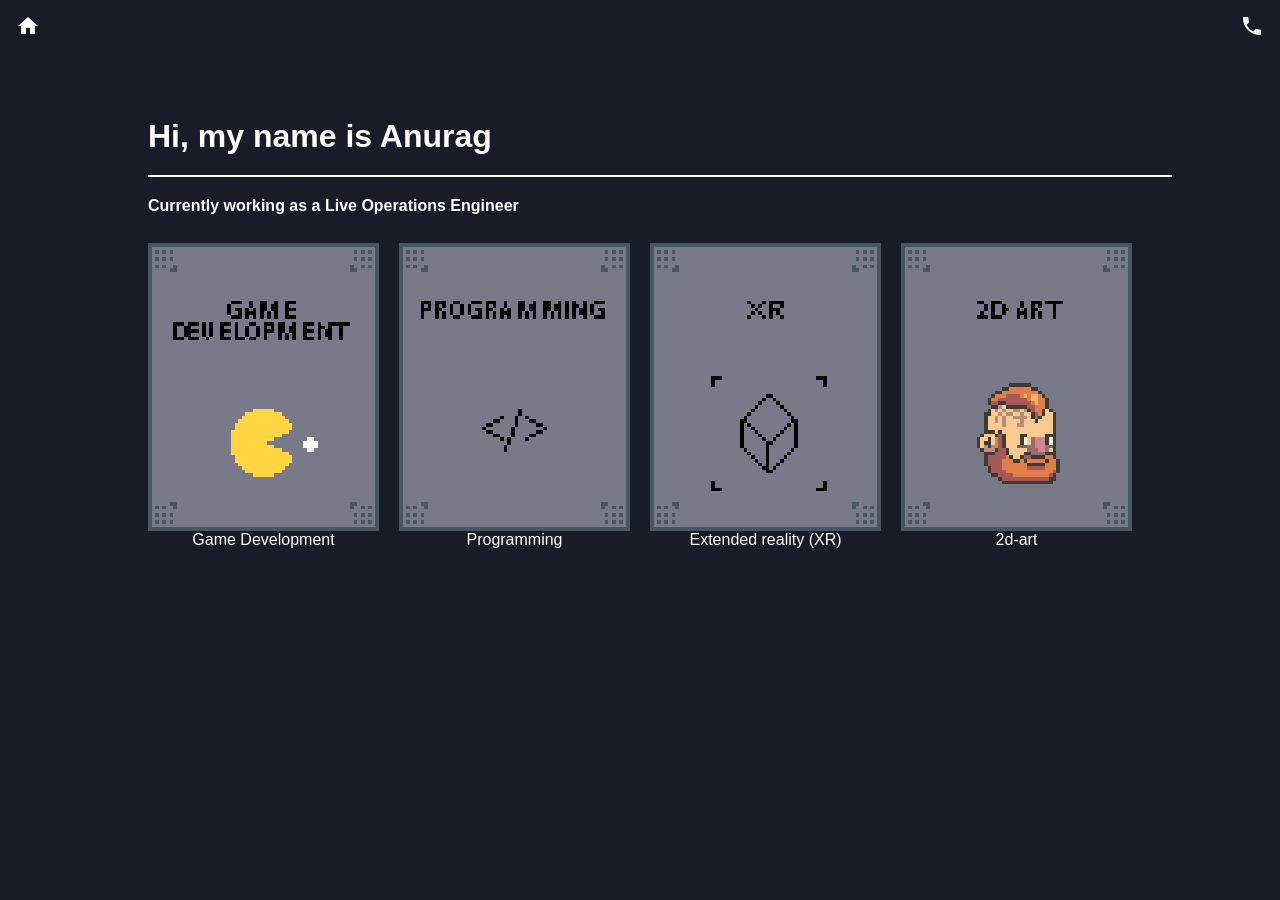
<file: index.html>
<!DOCTYPE html>
<html lang="en">
<head>
    <meta charset="UTF-8">
    <meta http-equiv="X-UA-Compatible" content="IE=edge">
    <meta name="viewport" content="width=device-width, initial-scale=1.0">
    <title>Anurag's Portfolio</title>
    <link rel="stylesheet" href="styles.css">
    <link rel="stylesheet" href="https://cdnjs.cloudflare.com/ajax/libs/font-awesome/4.7.0/css/font-awesome.min.css">
    <link rel="stylesheet" href="https://fonts.googleapis.com/icon?family=Material+Icons">
</head>
<body>
   
    
<div class="topnav">
    <a  href="index.html"><i class="material-icons">home</i></a>
   
    <a class="contact" href="contact.html"> <i class="material-icons">phone</i> </a>
  </div>
  

    
   

  </div>
<header class="gamedevinfo" >

    <h1 class="one">Hi, my name is Anurag  </h1>
    <hr>
    <h1 class="two"> Currently working as a Live Operations Engineer </h1>
    
    
    
    <header>
<body >
    
    <div class="row">
        <div class="column">
           <a href="game.html"><img   src="Things/work7.png"> <figcaption>Game Development</figcaption> </a>
         
         
         
        </div>
        <div class="column">
            <a href="programming.html"><img   src="Things/work6.png"> <figcaption>Programming</figcaption> </a>
            
           
          </div>

          <div class="column">
             
            <a href="ar.html"> <img src="Things/work9.png"> <figcaption>Extended reality (XR)</figcaption> </a>
        </div>

          <div class="column"> 
               <a href="art.html">  <img src="Things/work8.png"><figcaption>2d-art</figcaption> </a>
             
           
          </div>
          
    
      </div>
  
</body>
</html>
</file>
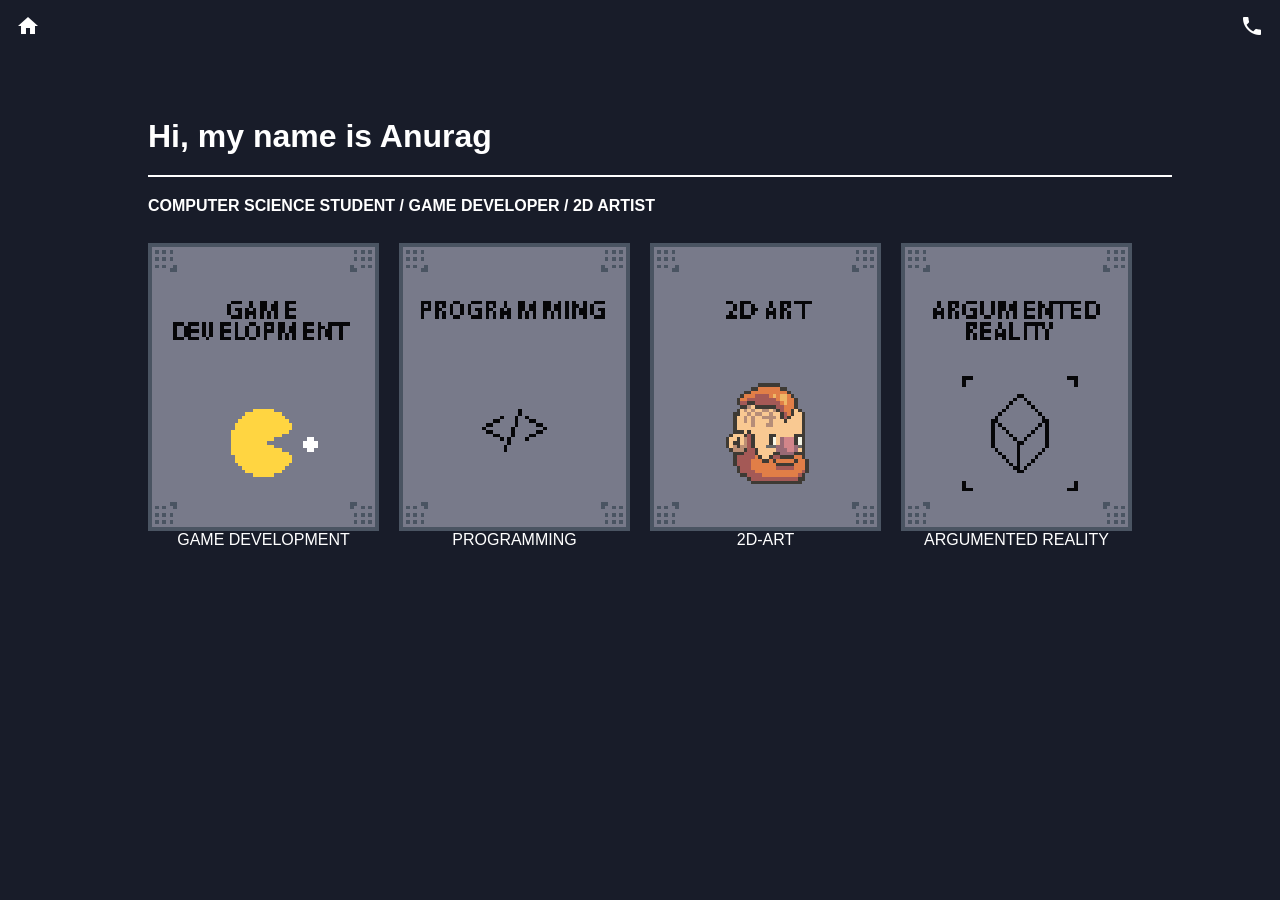
<file: portfolio/index.html>
<!DOCTYPE html>
<html lang="en">
<head>
    <meta charset="UTF-8">
    <meta http-equiv="X-UA-Compatible" content="IE=edge">
    <meta name="viewport" content="width=device-width, initial-scale=1.0">
    <title>hi there!!</title>
    <link rel="stylesheet" href="styles.css">
    <link rel="stylesheet" href="https://cdnjs.cloudflare.com/ajax/libs/font-awesome/4.7.0/css/font-awesome.min.css">
    <link rel="stylesheet" href="https://fonts.googleapis.com/icon?family=Material+Icons">
</head>
<body>
   
    
<div class="topnav">
    <a  href="index.html"><i class="material-icons">home</i></a>
   
    <a class="contact" href="contact.html"> <i class="material-icons">phone</i> </a>
  </div>
  

    
   

  </div>
<header class="gamedevinfo" >

    <h1 class="one">Hi, my name is Anurag  </h1>
    <hr>
    <h1 class="two">COMPUTER SCIENCE  STUDENT / GAME DEVELOPER / 2D ARTIST </h1>
    
    
    
    <header>
<body >
    
    <div class="row">
        <div class="column">
           <a href="game.html"><img   src="Things/work7.png"> <figcaption>GAME DEVELOPMENT</figcaption> </a>
         
         
         
        </div>
        <div class="column">
            <a href="programming.html"><img   src="Things/work6.png"> <figcaption>PROGRAMMING</figcaption> </a>
            
           
          </div>
          <div class="column"> 
               <a href="art.html">  <img src="Things/work8.png"><figcaption>2D-ART</figcaption> </a>
             
           
          </div>
          <div class="column">
             
              <a href=""> <img src="Things/work9.png"> <figcaption>ARGUMENTED REALITY</figcaption> </a>
          </div>
    
      </div>
   
</body>
</html>
</file>
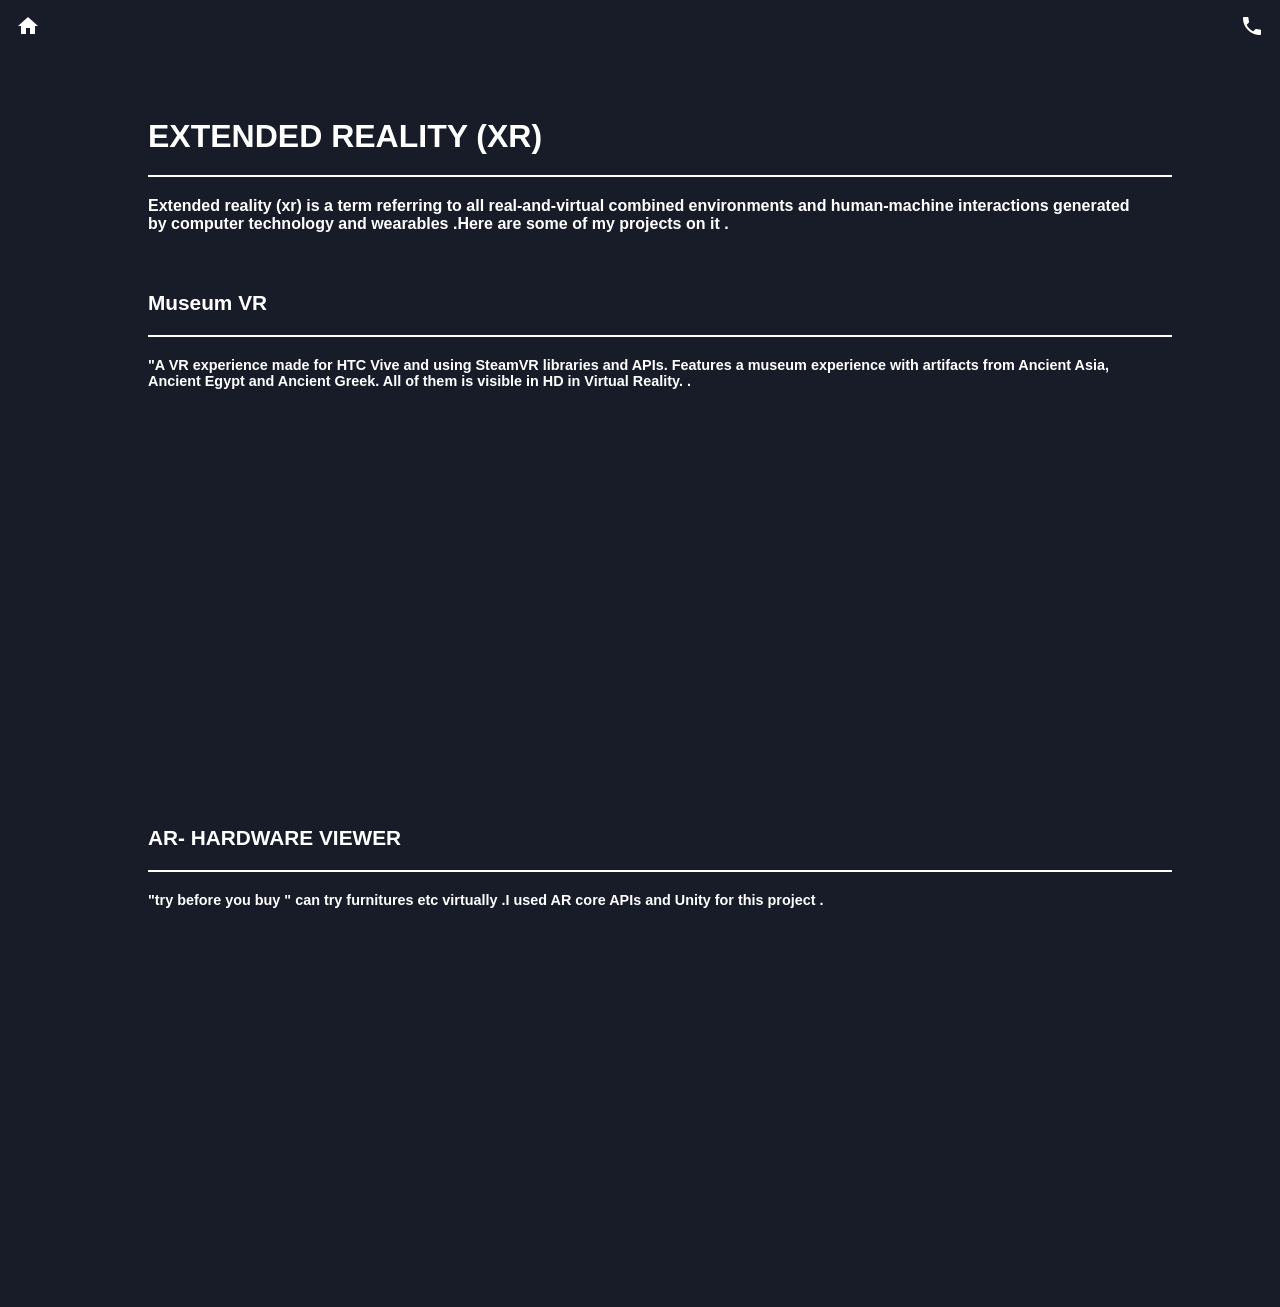
<file: ar.html>
<!DOCTYPE html>
<html lang="en" >
   
<head>
    <meta charset="UTF-8">
    <title>Extended reality (XR) </title>
    <link rel="stylesheet" href="styles.css">
    <link rel="stylesheet" href="https://fonts.googleapis.com/icon?family=Material+Icons">
  
</head >
    
<div class="topnav">
    <a  href="index.html"><i class="material-icons">home</i></a>
   
    <a class="contact" href="contact.html"> <i class="material-icons">phone</i> </a>
  </div>
  



<header class="gamedevinfo" >

    <h1 class="one">EXTENDED REALITY (XR) </h1>
    <hr>
    <h1 class="two">
        Extended reality (xr) is a term referring to all real-and-virtual combined environments and human-machine interactions generated by computer technology and wearables .Here are some of my projects on it
         . 
      </h1>
    


      <br>
      <h1 class="gameName">Museum VR </h1>
      <hr>
      <h1 class="gameInfo"> "A VR experience made for HTC Vive and using SteamVR libraries and APIs. Features a museum experience with artifacts from Ancient Asia, Ancient Egypt and Ancient Greek. All of them is visible in HD in Virtual Reality. .
          <br><br>
           <div class="video-responsive">
              <iframe width="560" height="315" src="https://www.youtube.com/embed/rPCBOke9auk" title="YouTube video player" frameborder="0" allow="accelerometer; autoplay; clipboard-write; encrypted-media; gyroscope; picture-in-picture" allowfullscreen></iframe>
      <div></h1>
    


    <br>
    <h1 class="gameName">AR- HARDWARE VIEWER  </h1>
    <hr>
    <h1 class="gameInfo"> "try before you buy " can try furnitures etc virtually .I used AR core APIs and Unity for this project .
        <br><br>
         <div class="video-responsive">
            <iframe width="560" height="315" src="https://www.youtube.com/embed/EIUy-SMnMO8" title="YouTube video player" frameborder="0" allow="accelerometer; autoplay; clipboard-write; encrypted-media; gyroscope; picture-in-picture" allowfullscreen></iframe>
    <div></h1>
       

     
                
                    
                

                 
   
</header>



            
<body >
</body>
</html>
</file>
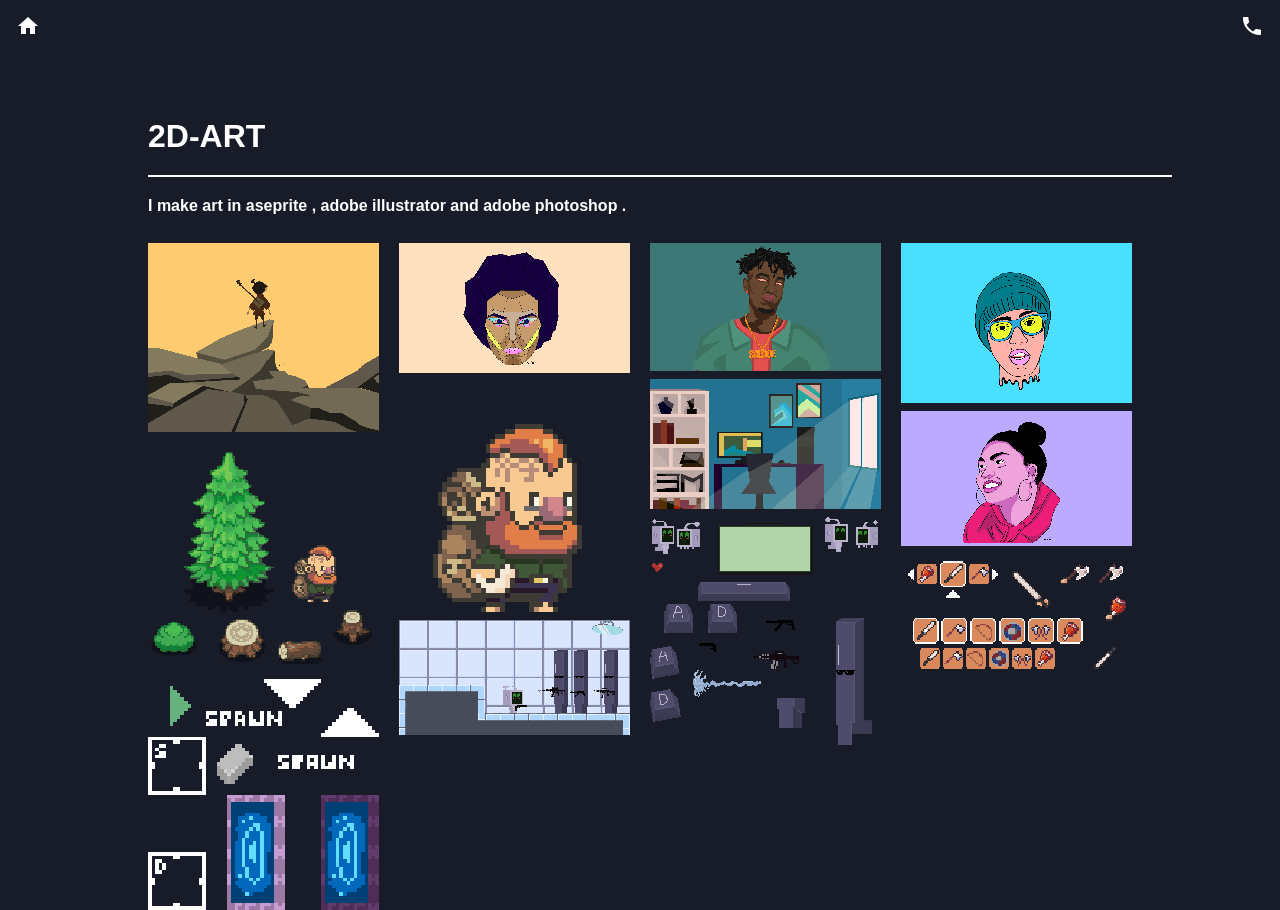
<file: art.html>
<!DOCTYPE html>
<html lang="en">
<head>
    <meta charset="UTF-8">
    <meta http-equiv="X-UA-Compatible" content="IE=edge">
    <meta name="viewport" content="width=device-width, initial-scale=1.0">
    <title>2d-art</title>
    <link rel="stylesheet" href="styles.css">
    <link rel="stylesheet" href="https://cdnjs.cloudflare.com/ajax/libs/font-awesome/4.7.0/css/font-awesome.min.css">
    <link rel="stylesheet" href="https://fonts.googleapis.com/icon?family=Material+Icons">
</head>
<body>
   
    
<div class="topnav">
    <a  href="index.html"><i class="material-icons">home</i></a>
   
    <a class="contact" href="contact.html"> <i class="material-icons">phone</i> </a>
  </div>
  

    
   

  </div>
<header class="gamedevinfo" >

    <h1 class="one">2D-ART </h1>
    <hr>
    <h1 class="two">I make art in  aseprite  , adobe illustrator and adobe photoshop .</h1>
    
    
    
    <header>
<body >
    
    <div class="row">
        <div class="column">
           
           <img class="notpixart" src="Art/5.png">
           <img   src="Art/1.png">
           <img src="Art/10.png">
         
         
        </div>
        <div class="column">
         
          <img src="Art/11.png">
          <img   src="Art/8.png"> 
          <img   src="Art/7.png">
           
          </div>
          <div class="column"> 
               
               <img class="notpixart" src="Art/6.png">
               <img src="Art/12.jpg">
             <img src="Art/3.png">
           
          </div>
          <div class="column">
             
          
            
            <img class="notpixart" src="Art/9.png">
            <img class="notpixart" src="Art/2.png"> 
             <img src="Art/4.png">
          </div>
    
      </div>
   
</body>
</html>
</file>
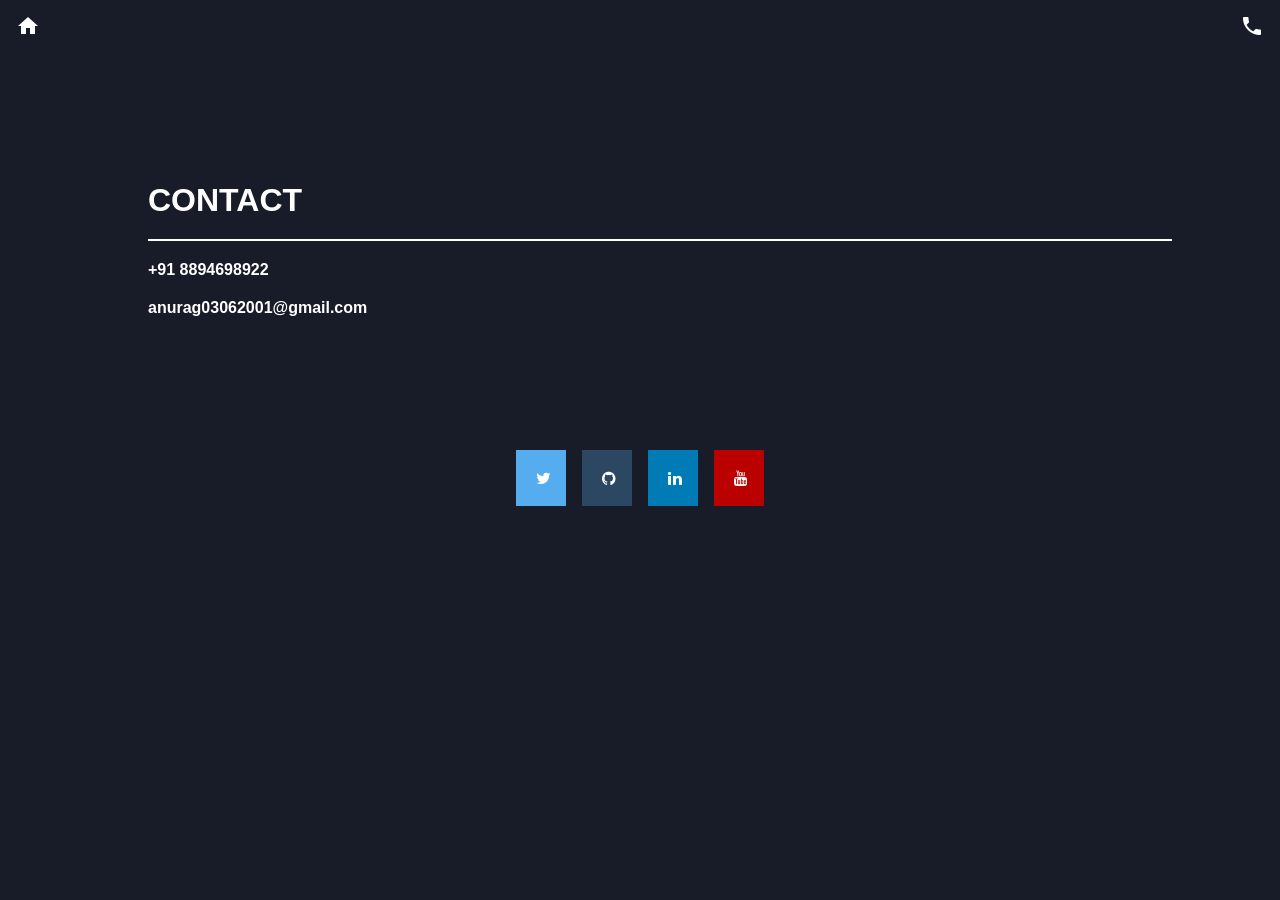
<file: contact.html>
<!DOCTYPE html>
<html lang="en">
<head>
    <meta charset="UTF-8">
    <meta http-equiv="X-UA-Compatible" content="IE=edge">
    <meta name="viewport" content="width=device-width, initial-scale=1.0">
    <title>hi there!!</title>
    <link rel="stylesheet" href="styles.css">
    <link rel="stylesheet" href="https://cdnjs.cloudflare.com/ajax/libs/font-awesome/4.7.0/css/font-awesome.min.css">
    <link rel="stylesheet" href="https://fonts.googleapis.com/icon?family=Material+Icons">
</head>
<body>
   
    
<div class="topnav">
    <a  href="index.html"><i class="material-icons">home</i></a>
  
    <a class="contact" href="contact.html"><i class="material-icons">phone</i> </a>
   
  </div>
  

   
   <header class="info">

    <h1 class="one">CONTACT</h1>
    <hr>

    <h1 class="two">+91 8894698922 </h1>
    <h1 class="two">anurag03062001@gmail.com </h1>
   </header>
   <nav>
    <ul class="SUL">
        <li class="SLI"> <a href="https://twitter.com/kubo_MC" class="fa fa-twitter"></a> </li>
        <li class="SLI"><a href="https://github.com/kuboidk" class="fa fa-github"></a> </li>
        <li class="SLI">  <a href="https://www.linkedin.com/in/anurag-1870281b7/" class="fa fa-linkedin"></a> </li>
        <li class="SLI"> <a href="https://www.youtube.com/channel/UCWHOGAWDA8rA82bi5WF8nug" class="fa fa-youtube"></a></li>
     
      
    </ul>
</nav>

 
        
        
       
        
       
  
   
</body>
</html>
</file>
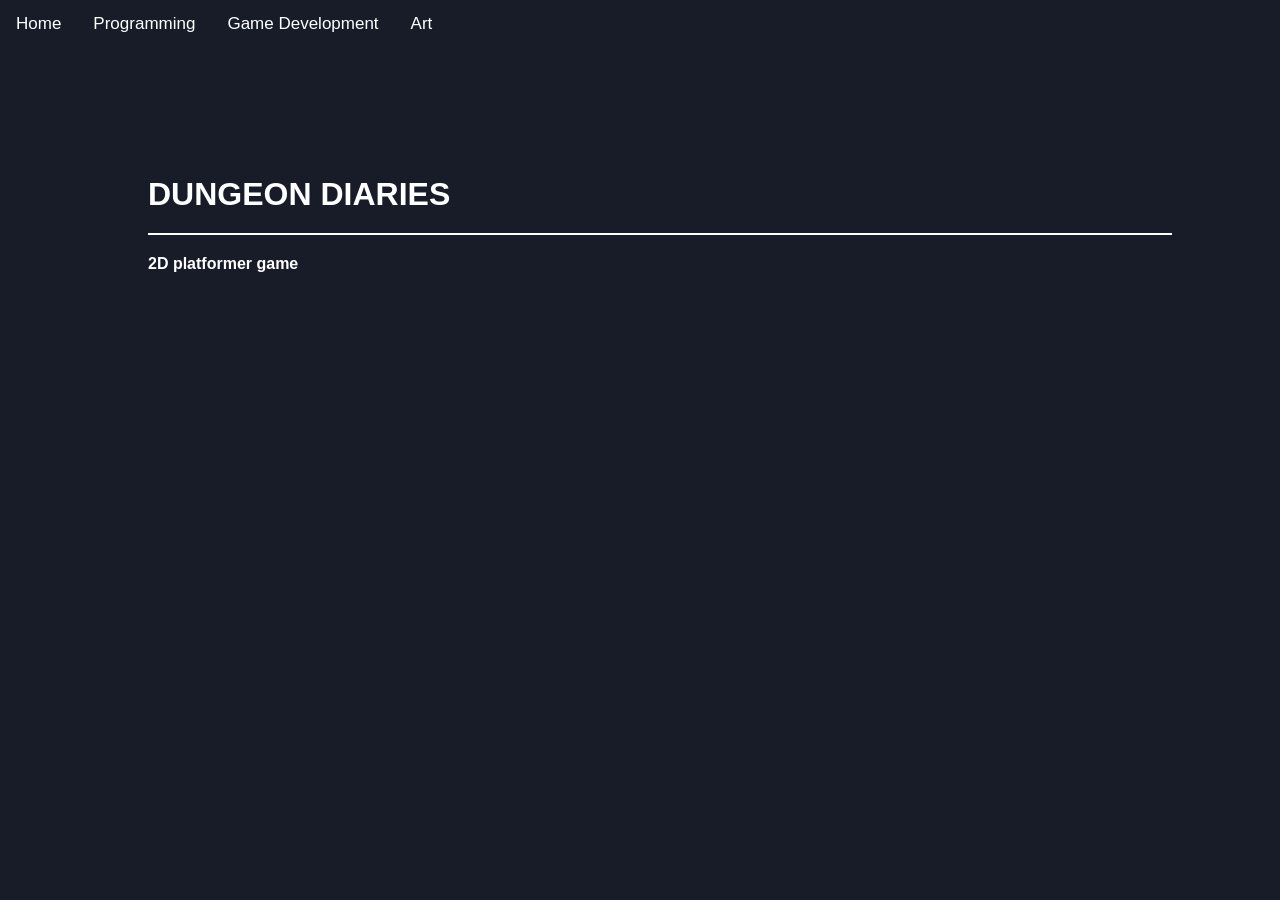
<file: dungeon.html>
<!DOCTYPE html>
<html lang="en">
<head>
    <meta charset="UTF-8">
    <meta http-equiv="X-UA-Compatible" content="IE=edge">
    <meta name="viewport" content="width=device-width, initial-scale=1.0">
    <title>DUNGEON DIARIES</title>
    <link rel="stylesheet" href="styles.css">
    <link rel="stylesheet" href="https://cdnjs.cloudflare.com/ajax/libs/font-awesome/4.7.0/css/font-awesome.min.css">
</head>
<body>
   
        
<div class="topnav">
    <a  href="index.html">Home</a>
    <a href="programming.html">Programming</a>
    <a href="game.html">Game Development</a>
    <a href="art.html">Art</a>
  </div>
    
   
   <header class="info">

    <h1 class="one">DUNGEON DIARIES </h1>
    <hr>
    <h1 class="two">  2D platformer game </h1>
   <br>
   <div class="video-responsive">
    <iframe width="560" height="315" src="https://www.youtube.com/embed/jrhtjhtyH9w" title="YouTube video player" frameborder="0" allow="accelerometer; autoplay; clipboard-write; encrypted-media; gyroscope; picture-in-picture" allowfullscreen></iframe>
</div>
   
</body>
</html>
</file>
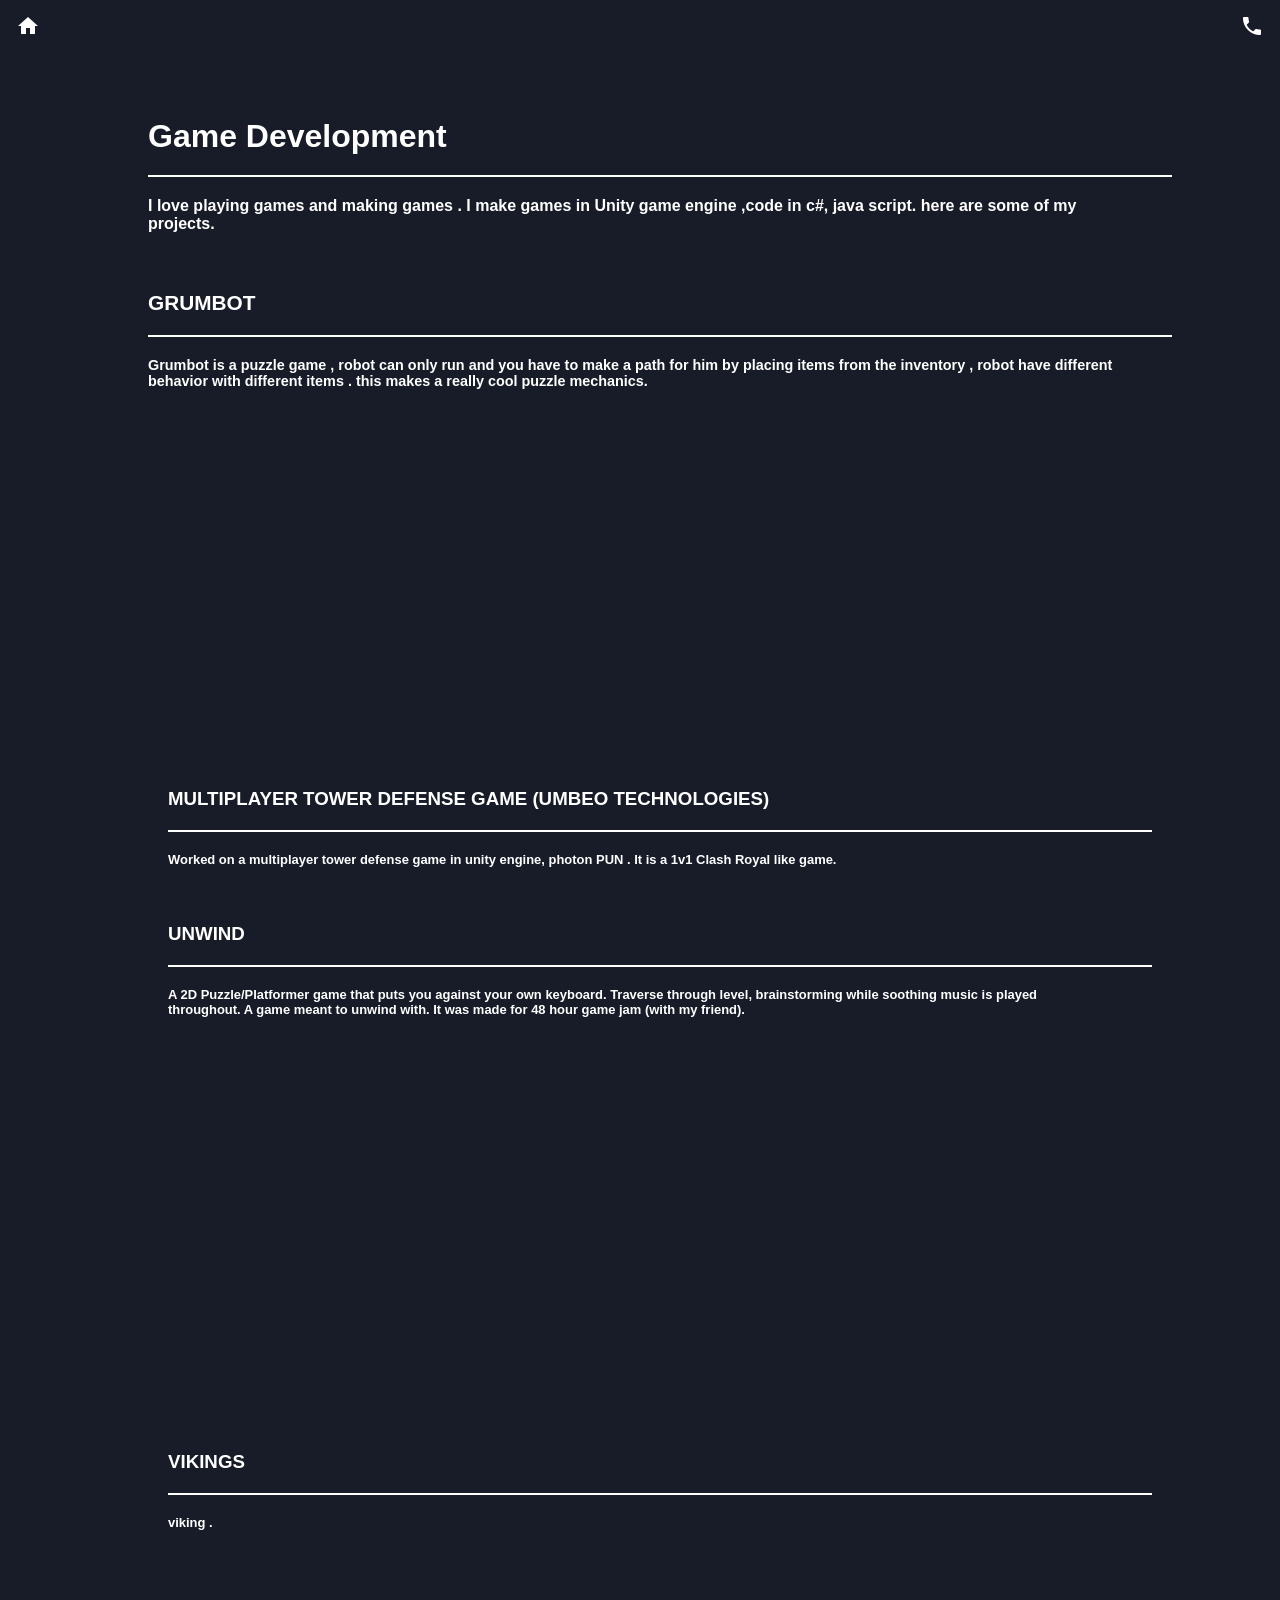
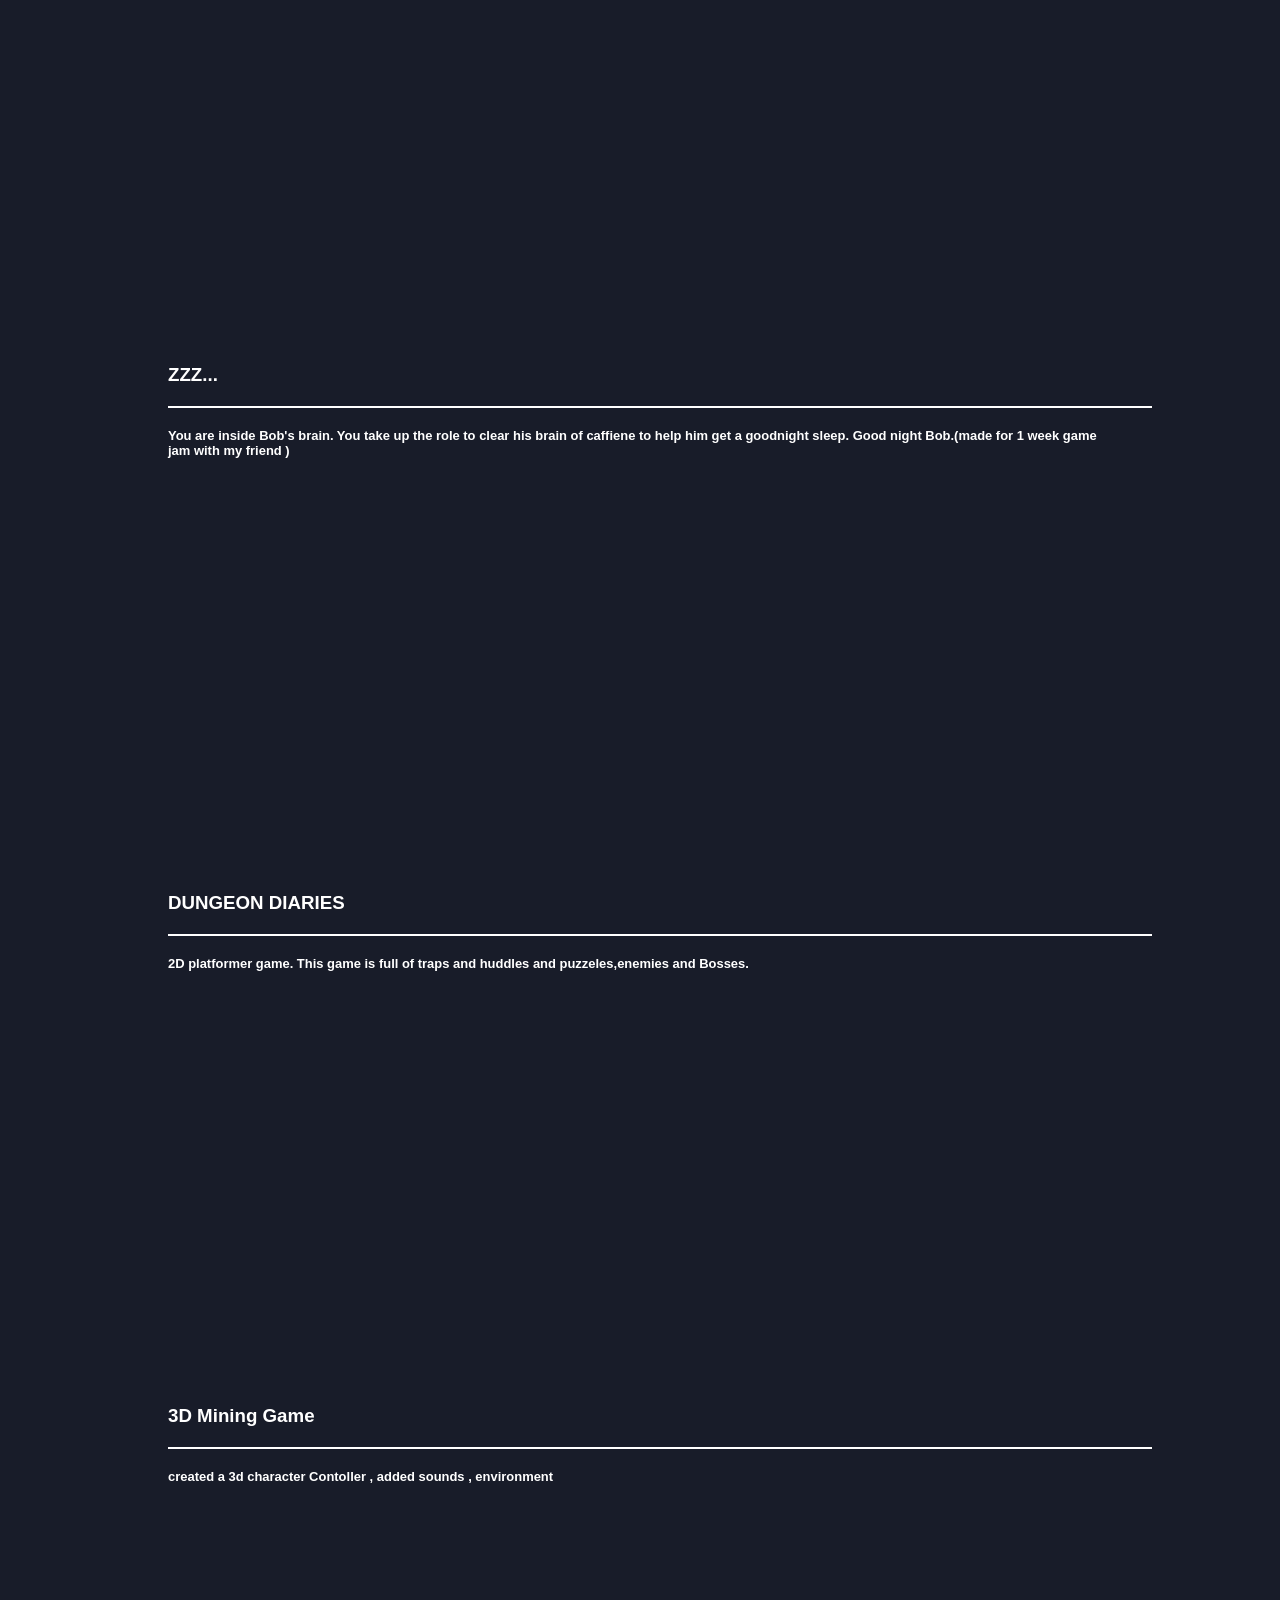
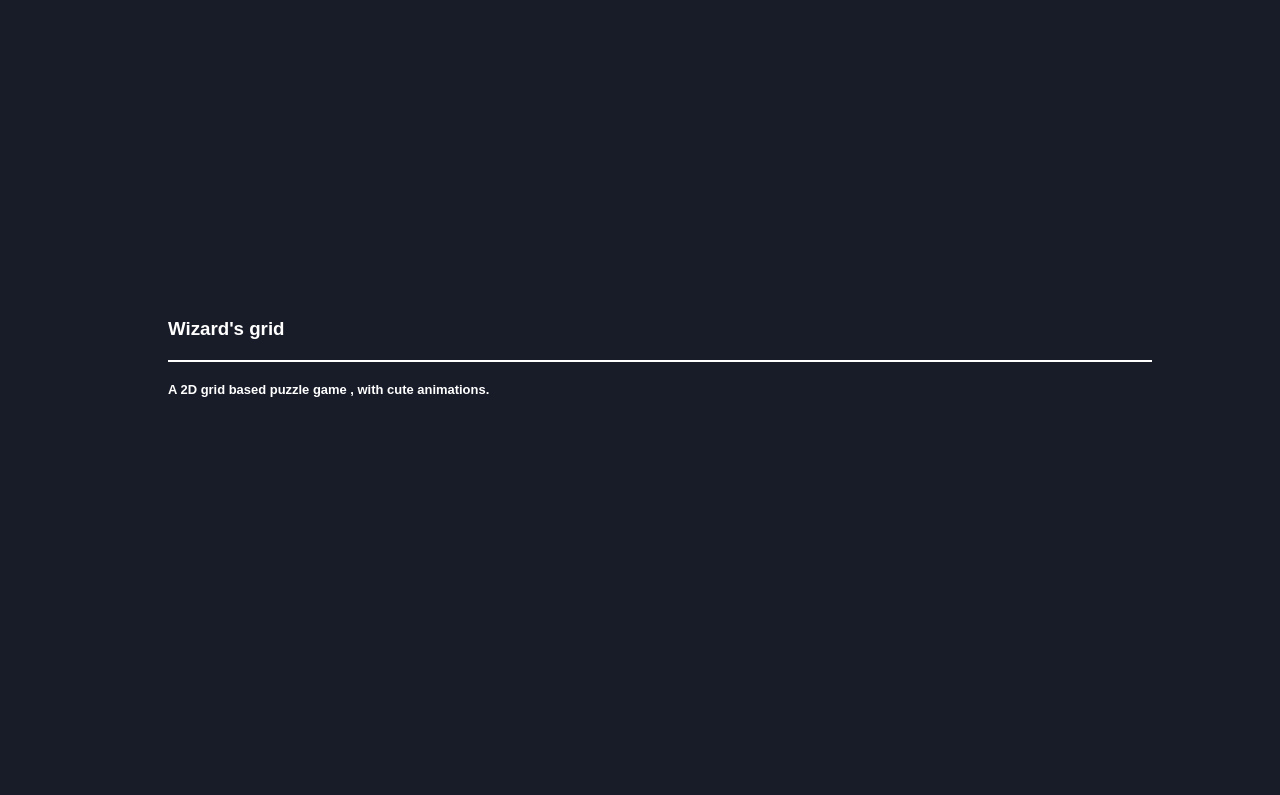
<file: game.html>
<!DOCTYPE html>
<html lang="en" >
   
<head>
    <meta charset="UTF-8">
    <title>Games</title>
    <link rel="stylesheet" href="styles.css">
    <link rel="stylesheet" href="https://fonts.googleapis.com/icon?family=Material+Icons">
  
</head >
    
<div class="topnav">
    <a  href="index.html"><i class="material-icons">home</i></a>
   
    <a class="contact" href="contact.html"> <i class="material-icons">phone</i> </a>
  </div>
  



<header class="gamedevinfo" >

    <h1 class="one">Game Development  </h1>
    <hr>
    <h1 class="two">I love playing games and making games  . I make games in Unity game engine ,code in c#, java script. here are some of my projects.</h1>
    
    
    
    <br>
    <h1 class="gameName">GRUMBOT  </h1>
    <hr>
    <h1 class="gameInfo"> Grumbot is a puzzle game , robot can only run and you have to make a path for him by placing items from the inventory , robot have different behavior with different items . this makes a really cool puzzle mechanics.  
        <br><br>
         <div class="video-responsive">
    <iframe width="560" height="315" src="https://www.youtube.com/embed/BSHL1bfq7Sc" title="YouTube video player" frameborder="0" allow="accelerometer; autoplay; clipboard-write; encrypted-media; gyroscope; picture-in-picture" allowfullscreen></iframe>
   
    

    <br>
    <h1 class="gameName"> MULTIPLAYER TOWER DEFENSE GAME (UMBEO TECHNOLOGIES)</h1>
    <hr>
    <h1 class="gameInfo"> 
      Worked on a multiplayer tower defense game in unity engine, photon PUN . It is a
      1v1 Clash Royal like game.
      
         



        <div></h1>
            <br>
           <h1 class="gameName">UNWIND  </h1>
                    <hr>
                    <h1 class="gameInfo"> A 2D Puzzle/Platformer game that puts you against your own keyboard. Traverse through level, brainstorming while soothing music is played throughout. A game meant to unwind with. It was made for  48 hour game  jam (with my friend). 
                 
                 <br><br>
                    
                   
                   <div class="video-responsive">
                    <iframe width="560" height="315" src="https://www.youtube.com/embed/YAE3t0soqvs" title="YouTube video player" frameborder="0" allow="accelerometer; autoplay; clipboard-write; encrypted-media; gyroscope; picture-in-picture" allowfullscreen></iframe>
          
               
               <div></h1>
        
                      <br>
                     <h1 class="gameName">VIKINGS  </h1>
                          <hr>
                          <h1 class="gameInfo"> viking .
                          <br><br>
                          <div class="video-responsive">
                          <iframe width="560" height="315" src="https://www.youtube.com/embed/jEvQeTXE2-s" title="YouTube video player" frameborder="0" allow="accelerometer; autoplay; clipboard-write; encrypted-media; gyroscope; picture-in-picture" allowfullscreen></iframe>


             <div></h1>        
                <br>
                <h1 class="gameName">ZZZ... </h1>
                         <hr>
                         <h1 class="gameInfo">You are inside Bob's brain. You take up the role to clear his brain of caffiene to help him get a goodnight sleep. Good night Bob.(made for 1 week game jam  with my friend ) 
                      
                      <br><br>
                         
                        
                        <div class="video-responsive">
                            <iframe width="560" height="315" src="https://www.youtube.com/embed/g6nGBv46qIk" title="YouTube video player" frameborder="0" allow="accelerometer; autoplay; clipboard-write; encrypted-media; gyroscope; picture-in-picture" allowfullscreen></iframe>
               
                    
                  <div></h1>   
                    <br>
                    <h1 class="gameName">DUNGEON DIARIES </h1>
                             <hr>
                             <h1 class="gameInfo">2D platformer game. This game is full of traps and huddles and puzzeles,enemies and Bosses.
                          
                          <br><br>
                             
                            
                            <div class="video-responsive">
                                <iframe width="560" height="315" src="https://www.youtube.com/embed/jrhtjhtyH9w" title="YouTube video player" frameborder="0" allow="accelerometer; autoplay; clipboard-write; encrypted-media; gyroscope; picture-in-picture" allowfullscreen></iframe>
                        
                      <div></h1>        
                    

                        <br>
                        <h1 class="gameName">3D Mining Game</h1>
                                 <hr>
                                 <h1 class="gameInfo"> created a 3d character Contoller , added sounds , environment
                              
                              <br><br>
                                 
                                
                                <div class="video-responsive">
                                    <iframe width="560" height="315" src="https://www.youtube.com/embed/E5hk4Ef6AqU" title="YouTube video player" frameborder="0" allow="accelerometer; autoplay; clipboard-write; encrypted-media; gyroscope; picture-in-picture" allowfullscreen></iframe>
                            
                          <div></h1>    

                        

                            <br>
                        <h1 class="gameName">Wizard's grid</h1>
                                 <hr>
                                 <h1 class="gameInfo"> A 2D grid based puzzle game , with cute animations.
                              
                              <br><br>
                                 
                                
                                <div class="video-responsive">
                                    <iframe width="560" height="315" src="https://www.youtube.com/embed/0kZUs7PqB8g" title="YouTube video player" frameborder="0" allow="accelerometer; autoplay; clipboard-write; encrypted-media; gyroscope; picture-in-picture" allowfullscreen></iframe>
                            
                          <div></h1> 


                       
                 
   
</header>



            
<body >
</body>
</html>
</file>
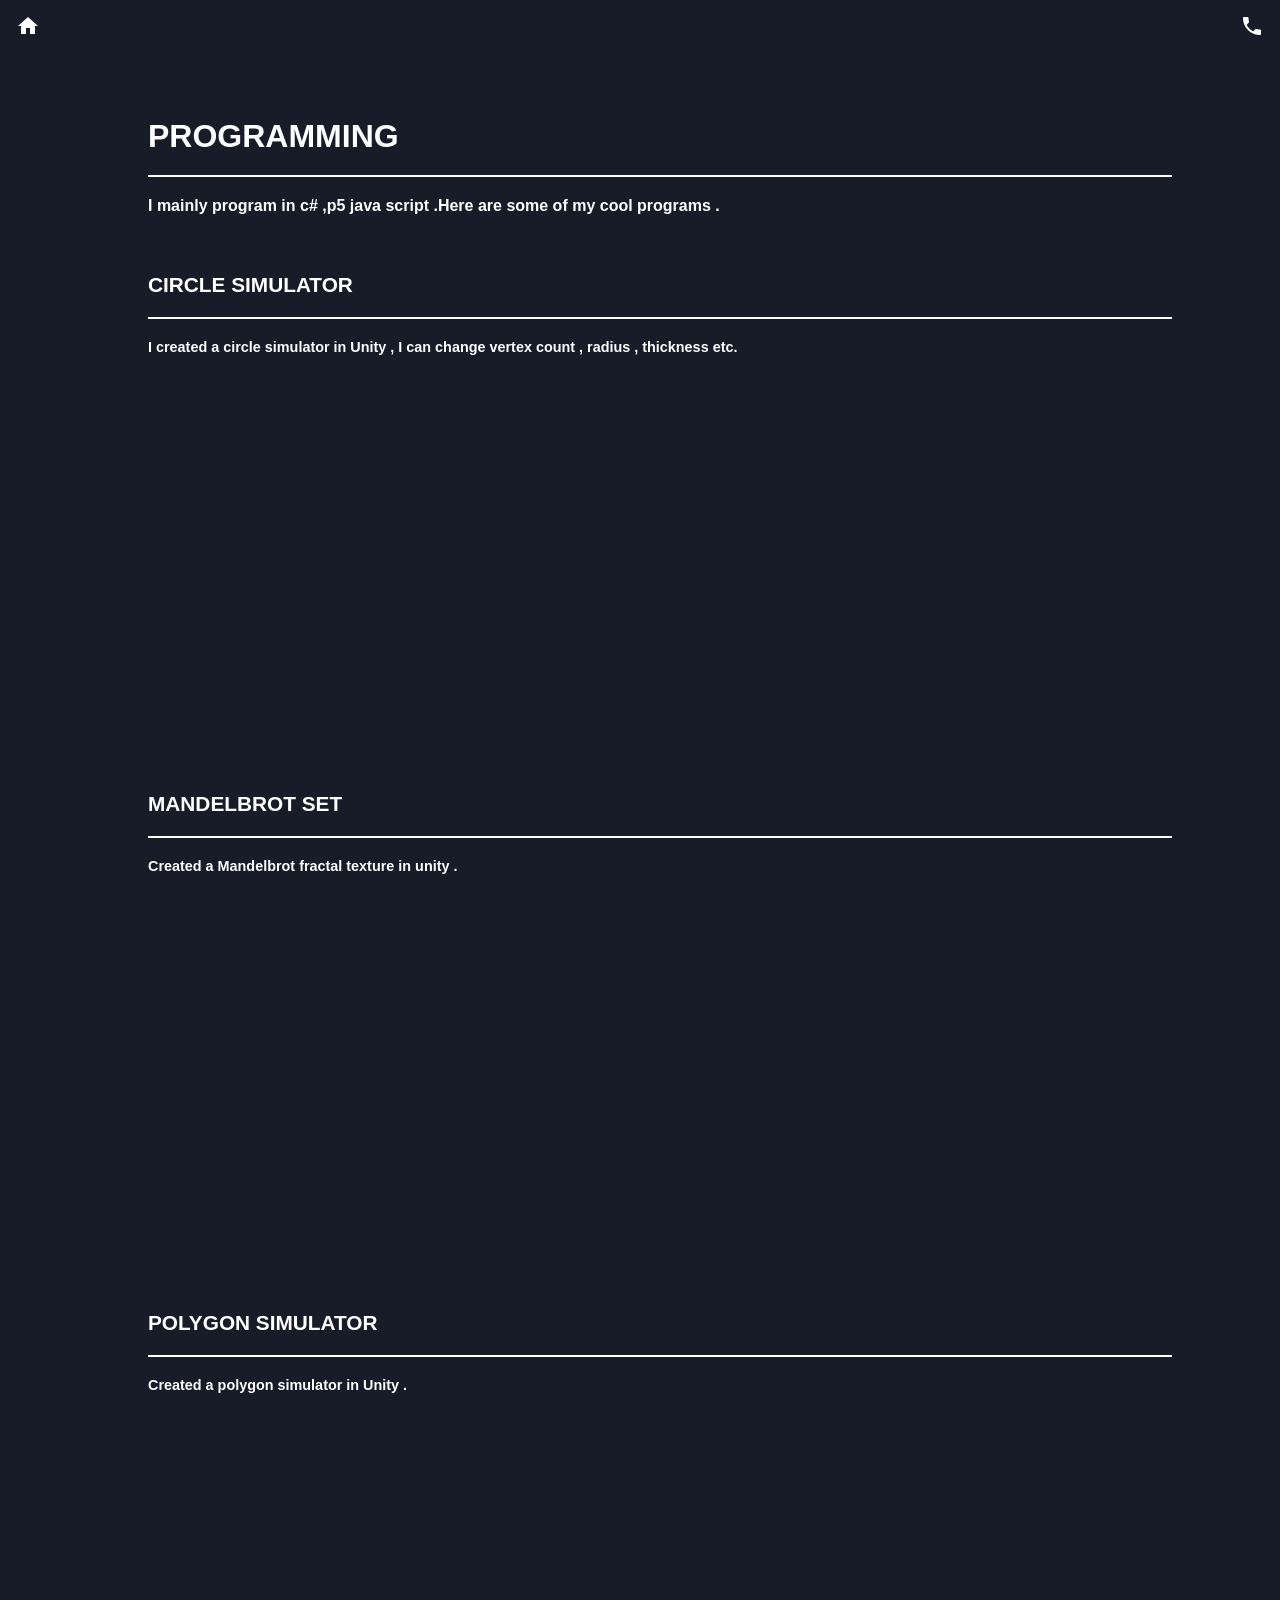
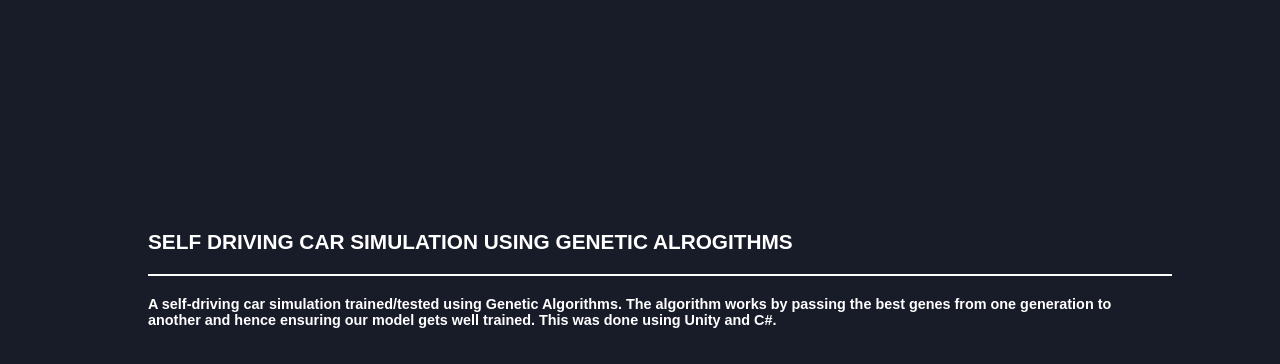
<file: programming.html>
<!DOCTYPE html>
<html lang="en" >
   
<head>
    <meta charset="UTF-8">
    <title>programming</title>
    <link rel="stylesheet" href="styles.css">
    <link rel="stylesheet" href="https://fonts.googleapis.com/icon?family=Material+Icons">
  
</head >
    
<div class="topnav">
    <a  href="index.html"><i class="material-icons">home</i></a>
   
    <a class="contact" href="contact.html"> <i class="material-icons">phone</i> </a>
  </div>
  



<header class="gamedevinfo" >

    <h1 class="one">PROGRAMMING </h1>
    <hr>
    <h1 class="two">
        I mainly program in c# ,p5 java script .Here are some of my cool programs . 
      </h1>
    
    
    
    <br>
    <h1 class="gameName">CIRCLE SIMULATOR   </h1>
    <hr>
    <h1 class="gameInfo"> I created a circle simulator in Unity  , I can change vertex count , radius , thickness etc.
        <br><br>
         <div class="video-responsive">
            <iframe width="560" height="315" src="https://www.youtube.com/embed/p-6SXqOCRqs" title="YouTube video player" frameborder="0" allow="accelerometer; autoplay; clipboard-write; encrypted-media; gyroscope; picture-in-picture" allowfullscreen></iframe>
    <div></h1>
        
        <br>
       <h1 class="gameName">MANDELBROT SET  </h1>
            <hr>
            <h1 class="gameInfo"> Created a Mandelbrot fractal texture in unity . 
            <br><br>
            <div class="video-responsive">
                <iframe width="560" height="315" src="https://www.youtube.com/embed/rupea3K9MfM" title="YouTube video player" frameborder="0" allow="accelerometer; autoplay; clipboard-write; encrypted-media; gyroscope; picture-in-picture" allowfullscreen></iframe>
        <div></h1>
       
          
          <br>
          <h1 class="gameName">POLYGON SIMULATOR</h1>
               <hr>
               <h1 class="gameInfo">  Created a polygon simulator in Unity . 
               <br><br>
               <div class="video-responsive">
                   <iframe width="560" height="315" src="https://www.youtube.com/embed/PDN7yGD9ZCg" title="YouTube video player" frameborder="0" allow="accelerometer; autoplay; clipboard-write; encrypted-media; gyroscope; picture-in-picture" allowfullscreen></iframe>
           <div></h1>
                    
                

            <br>
            <h1 class="gameName">SELF DRIVING CAR SIMULATION USING GENETIC ALROGITHMS</h1>
                 <hr>
                 <h1 class="gameInfo">  A self-driving car simulation trained/tested using Genetic Algorithms. The algorithm works by passing the best genes from one generation to another and hence ensuring our model gets well trained. This was done using Unity and C#.
                 <br><br>
                 </h1>

                 
   
</header>



            
<body >
</body>
</html>
</file>
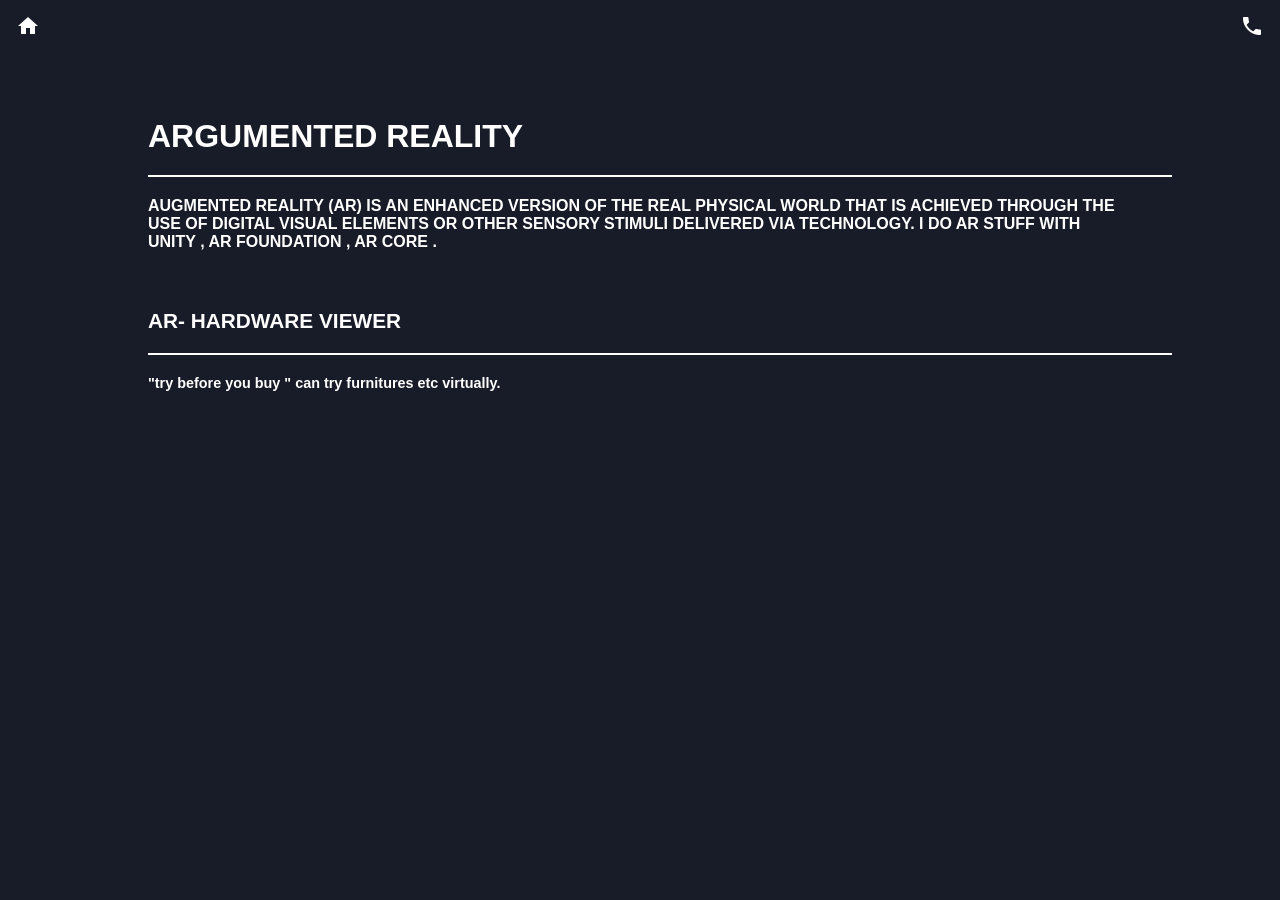
<file: portfolio/ar.html>
<!DOCTYPE html>
<html lang="en" >
   
<head>
    <meta charset="UTF-8">
    <title>argumented reality </title>
    <link rel="stylesheet" href="styles.css">
    <link rel="stylesheet" href="https://fonts.googleapis.com/icon?family=Material+Icons">
  
</head >
    
<div class="topnav">
    <a  href="index.html"><i class="material-icons">home</i></a>
   
    <a class="contact" href="contact.html"> <i class="material-icons">phone</i> </a>
  </div>
  



<header class="gamedevinfo" >

    <h1 class="one">ARGUMENTED REALITY  </h1>
    <hr>
    <h1 class="two">
        AUGMENTED REALITY (AR) IS AN ENHANCED VERSION OF THE REAL PHYSICAL WORLD THAT IS ACHIEVED THROUGH THE USE OF DIGITAL VISUAL ELEMENTS OR OTHER SENSORY STIMULI DELIVERED VIA TECHNOLOGY.  I DO  AR STUFF WITH  UNITY , AR FOUNDATION , AR CORE
         . 
      </h1>
    
    
    
    <br>
    <h1 class="gameName">AR- HARDWARE VIEWER  </h1>
    <hr>
    <h1 class="gameInfo"> "try before you buy " can try furnitures etc virtually.
        <br><br>
         <div class="video-responsive">
            <iframe width="560" height="315" src="https://www.youtube.com/embed/EIUy-SMnMO8" title="YouTube video player" frameborder="0" allow="accelerometer; autoplay; clipboard-write; encrypted-media; gyroscope; picture-in-picture" allowfullscreen></iframe>
    <div></h1>
       
                
                    
                

                 
   
</header>



            
<body >
</body>
</html>
</file>
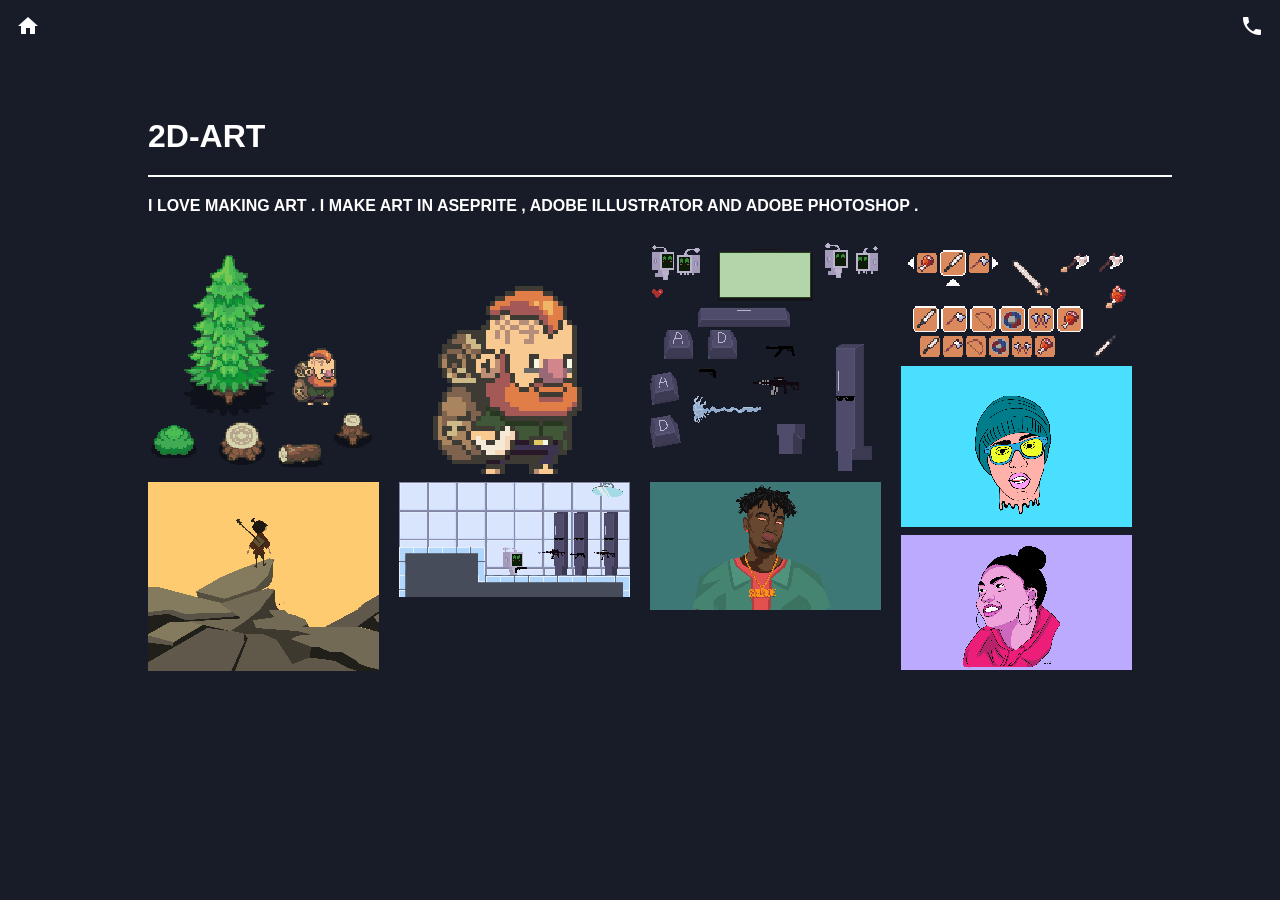
<file: portfolio/art.html>
<!DOCTYPE html>
<html lang="en">
<head>
    <meta charset="UTF-8">
    <meta http-equiv="X-UA-Compatible" content="IE=edge">
    <meta name="viewport" content="width=device-width, initial-scale=1.0">
    <title>2d-art</title>
    <link rel="stylesheet" href="styles.css">
    <link rel="stylesheet" href="https://cdnjs.cloudflare.com/ajax/libs/font-awesome/4.7.0/css/font-awesome.min.css">
    <link rel="stylesheet" href="https://fonts.googleapis.com/icon?family=Material+Icons">
</head>
<body>
   
    
<div class="topnav">
    <a  href="index.html"><i class="material-icons">home</i></a>
   
    <a class="contact" href="contact.html"> <i class="material-icons">phone</i> </a>
  </div>
  

    
   

  </div>
<header class="gamedevinfo" >

    <h1 class="one">2D-ART </h1>
    <hr>
    <h1 class="two">I LOVE MAKING ART . I MAKE ART IN  ASEPRITE  , ADOBE ILLUSTRATOR AND ADOBE PHOTOSHOP .</h1>
    
    
    
    <header>
<body >
    
    <div class="row">
        <div class="column">
           <img   src="Art/1.png">
           <img class="notpixart" src="Art/5.png">
         
         
        </div>
        <div class="column">
          <img   src="Art/8.png"> 
          <img   src="Art/7.png">
            
           
          </div>
          <div class="column"> 
               <img src="Art/3.png">
               <img class="notpixart" src="Art/6.png">
             
           
          </div>
          <div class="column">
             
            <img src="Art/4.png">
            
            <img class="notpixart" src="Art/9.png">
            <img class="notpixart" src="Art/2.png">
          </div>
    
      </div>
   
</body>
</html>
</file>
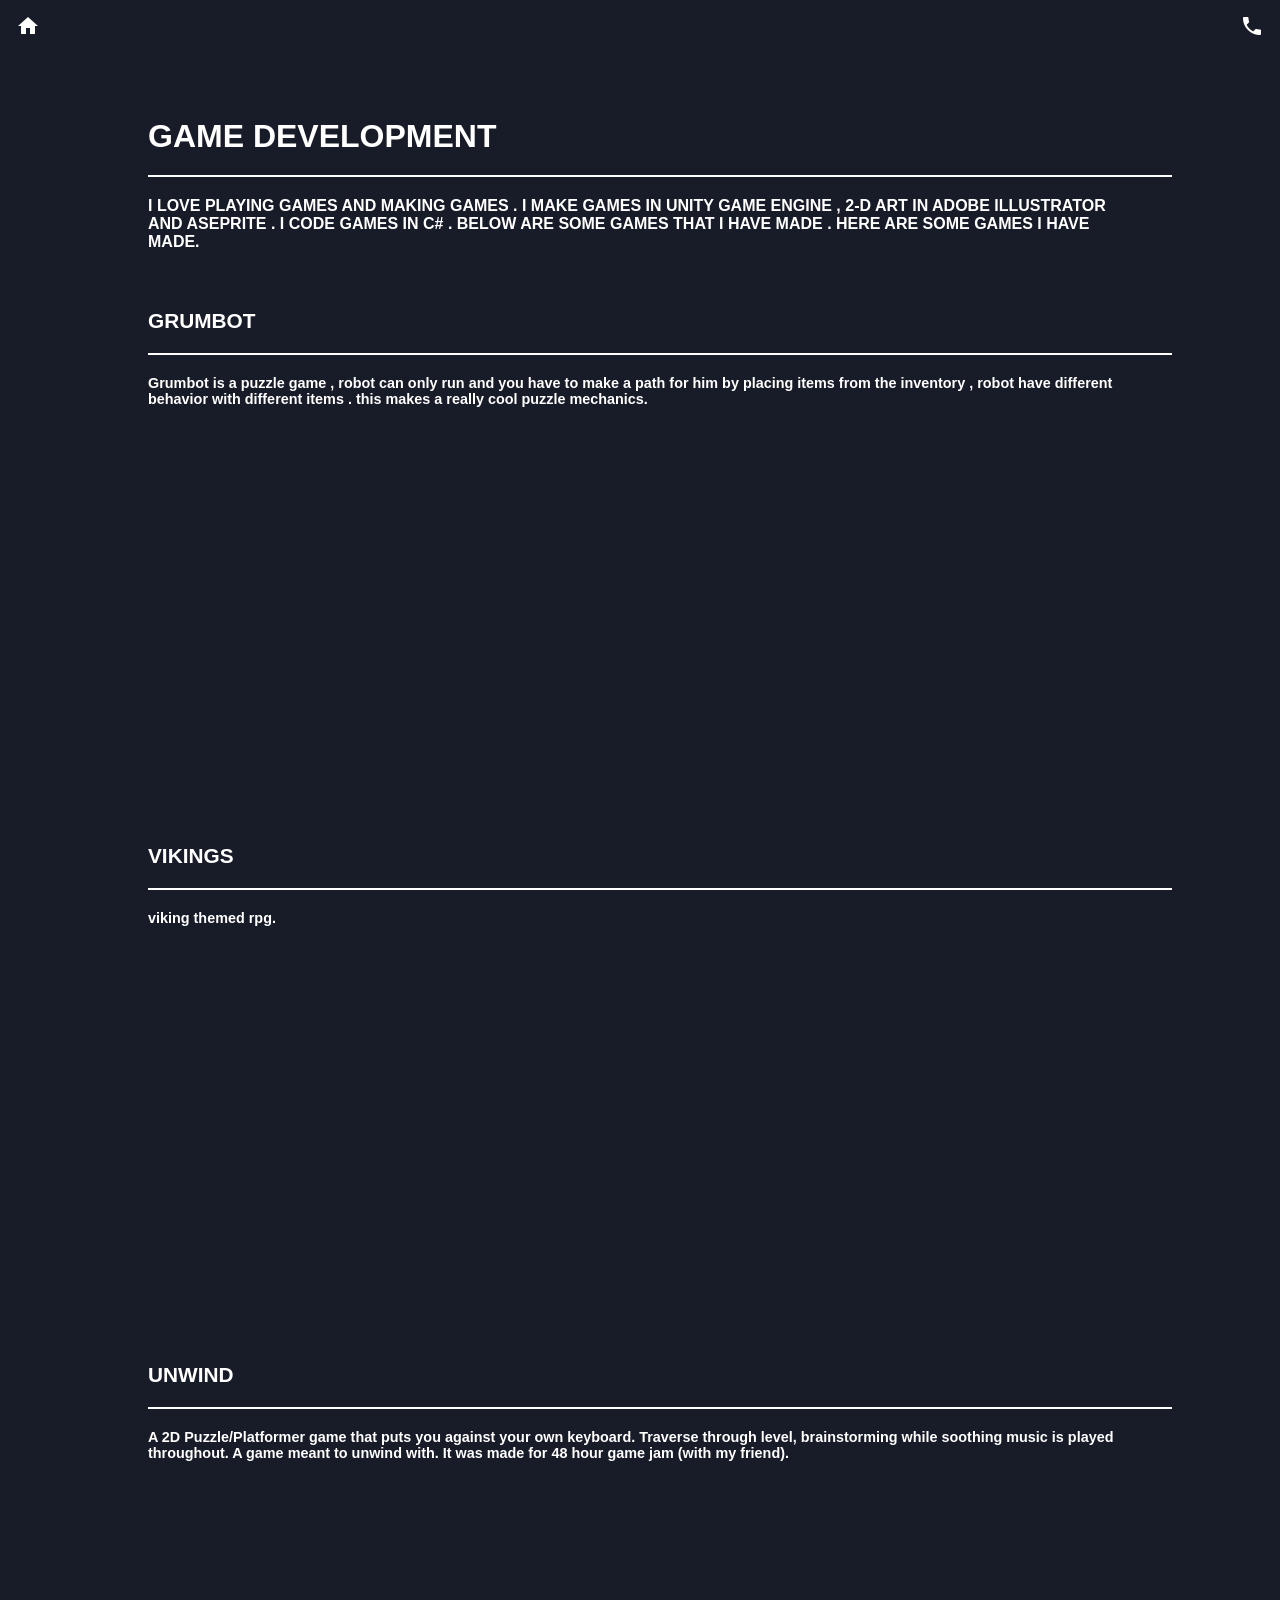
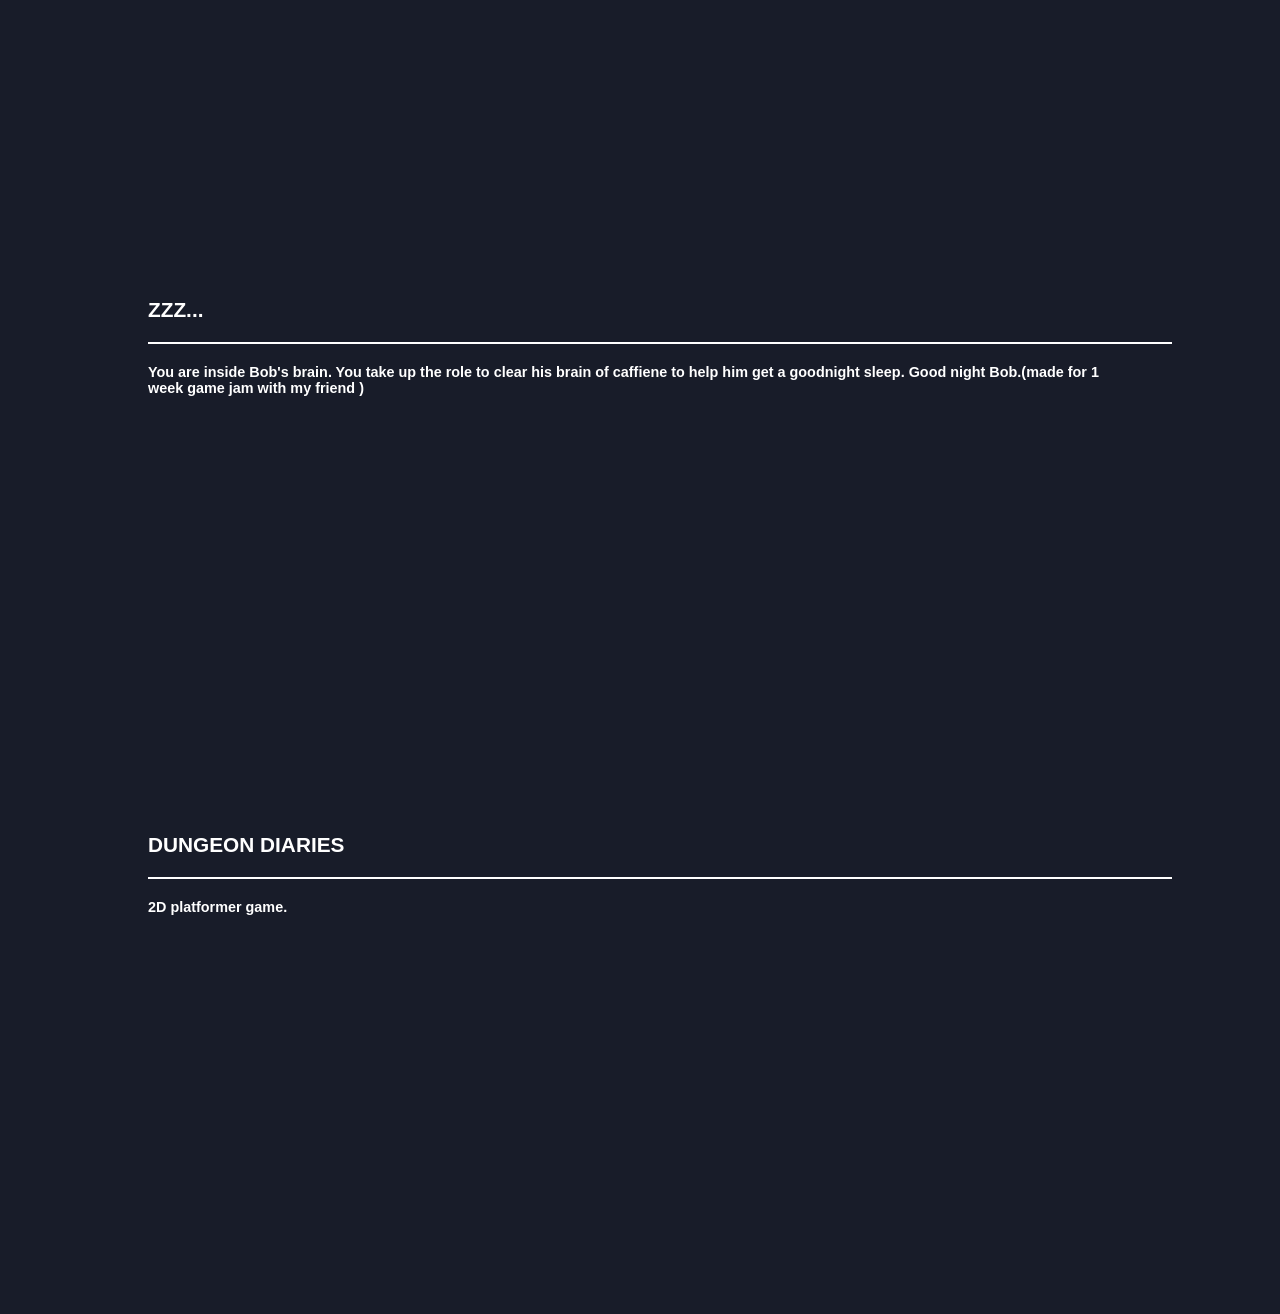
<file: portfolio/game.html>
<!DOCTYPE html>
<html lang="en" >
   
<head>
    <meta charset="UTF-8">
    <title>Games</title>
    <link rel="stylesheet" href="styles.css">
    <link rel="stylesheet" href="https://fonts.googleapis.com/icon?family=Material+Icons">
  
</head >
    
<div class="topnav">
    <a  href="index.html"><i class="material-icons">home</i></a>
   
    <a class="contact" href="contact.html"> <i class="material-icons">phone</i> </a>
  </div>
  



<header class="gamedevinfo" >

    <h1 class="one">GAME DEVELOPMENT  </h1>
    <hr>
    <h1 class="two">I LOVE PLAYING GAMES AND MAKING GAMES  . I MAKE GAMES IN UNITY GAME ENGINE , 2-D ART IN ADOBE ILLUSTRATOR AND ASEPRITE . I CODE GAMES  IN C# . BELOW ARE SOME GAMES THAT I HAVE MADE . HERE ARE SOME GAMES I HAVE MADE.</h1>
    
    
    
    <br>
    <h1 class="gameName">GRUMBOT  </h1>
    <hr>
    <h1 class="gameInfo"> Grumbot is a puzzle game , robot can only run and you have to make a path for him by placing items from the inventory , robot have different behavior with different items . this makes a really cool puzzle mechanics.  
        <br><br>
         <div class="video-responsive">
    <iframe width="560" height="315" src="https://www.youtube.com/embed/BSHL1bfq7Sc" title="YouTube video player" frameborder="0" allow="accelerometer; autoplay; clipboard-write; encrypted-media; gyroscope; picture-in-picture" allowfullscreen></iframe>
    <div></h1>
        
        <br>
       <h1 class="gameName">VIKINGS  </h1>
            <hr>
            <h1 class="gameInfo"> viking themed rpg. 
            <br><br>
            <div class="video-responsive">
            <iframe width="560" height="315" src="https://www.youtube.com/embed/k-PToHd_ESo" title="YouTube video player" frameborder="0" allow="accelerometer; autoplay; clipboard-write; encrypted-media; gyroscope; picture-in-picture" allowfullscreen></iframe>
          
        <div></h1>
            <br>
           <h1 class="gameName">UNWIND  </h1>
                    <hr>
                    <h1 class="gameInfo"> A 2D Puzzle/Platformer game that puts you against your own keyboard. Traverse through level, brainstorming while soothing music is played throughout. A game meant to unwind with. It was made for  48 hour game  jam (with my friend). 
                 
                 <br><br>
                    
                   
                   <div class="video-responsive">
                    <iframe width="560" height="315" src="https://www.youtube.com/embed/YAE3t0soqvs" title="YouTube video player" frameborder="0" allow="accelerometer; autoplay; clipboard-write; encrypted-media; gyroscope; picture-in-picture" allowfullscreen></iframe>
          
               
             <div></h1>        
                <br>
                <h1 class="gameName">ZZZ... </h1>
                         <hr>
                         <h1 class="gameInfo">You are inside Bob's brain. You take up the role to clear his brain of caffiene to help him get a goodnight sleep. Good night Bob.(made for 1 week game jam  with my friend ) 
                      
                      <br><br>
                         
                        
                        <div class="video-responsive">
                            <iframe width="560" height="315" src="https://www.youtube.com/embed/g6nGBv46qIk" title="YouTube video player" frameborder="0" allow="accelerometer; autoplay; clipboard-write; encrypted-media; gyroscope; picture-in-picture" allowfullscreen></iframe>
               
                    
                  <div></h1>        
                    <br>
                    <h1 class="gameName">DUNGEON DIARIES </h1>
                             <hr>
                             <h1 class="gameInfo">2D platformer game.
                          
                          <br><br>
                             
                            
                            <div class="video-responsive">
                                <iframe width="560" height="315" src="https://www.youtube.com/embed/jrhtjhtyH9w" title="YouTube video player" frameborder="0" allow="accelerometer; autoplay; clipboard-write; encrypted-media; gyroscope; picture-in-picture" allowfullscreen></iframe>
                        
                      <div></h1>        
                    
                

                 
   
</header>



            
<body >
</body>
</html>
</file>
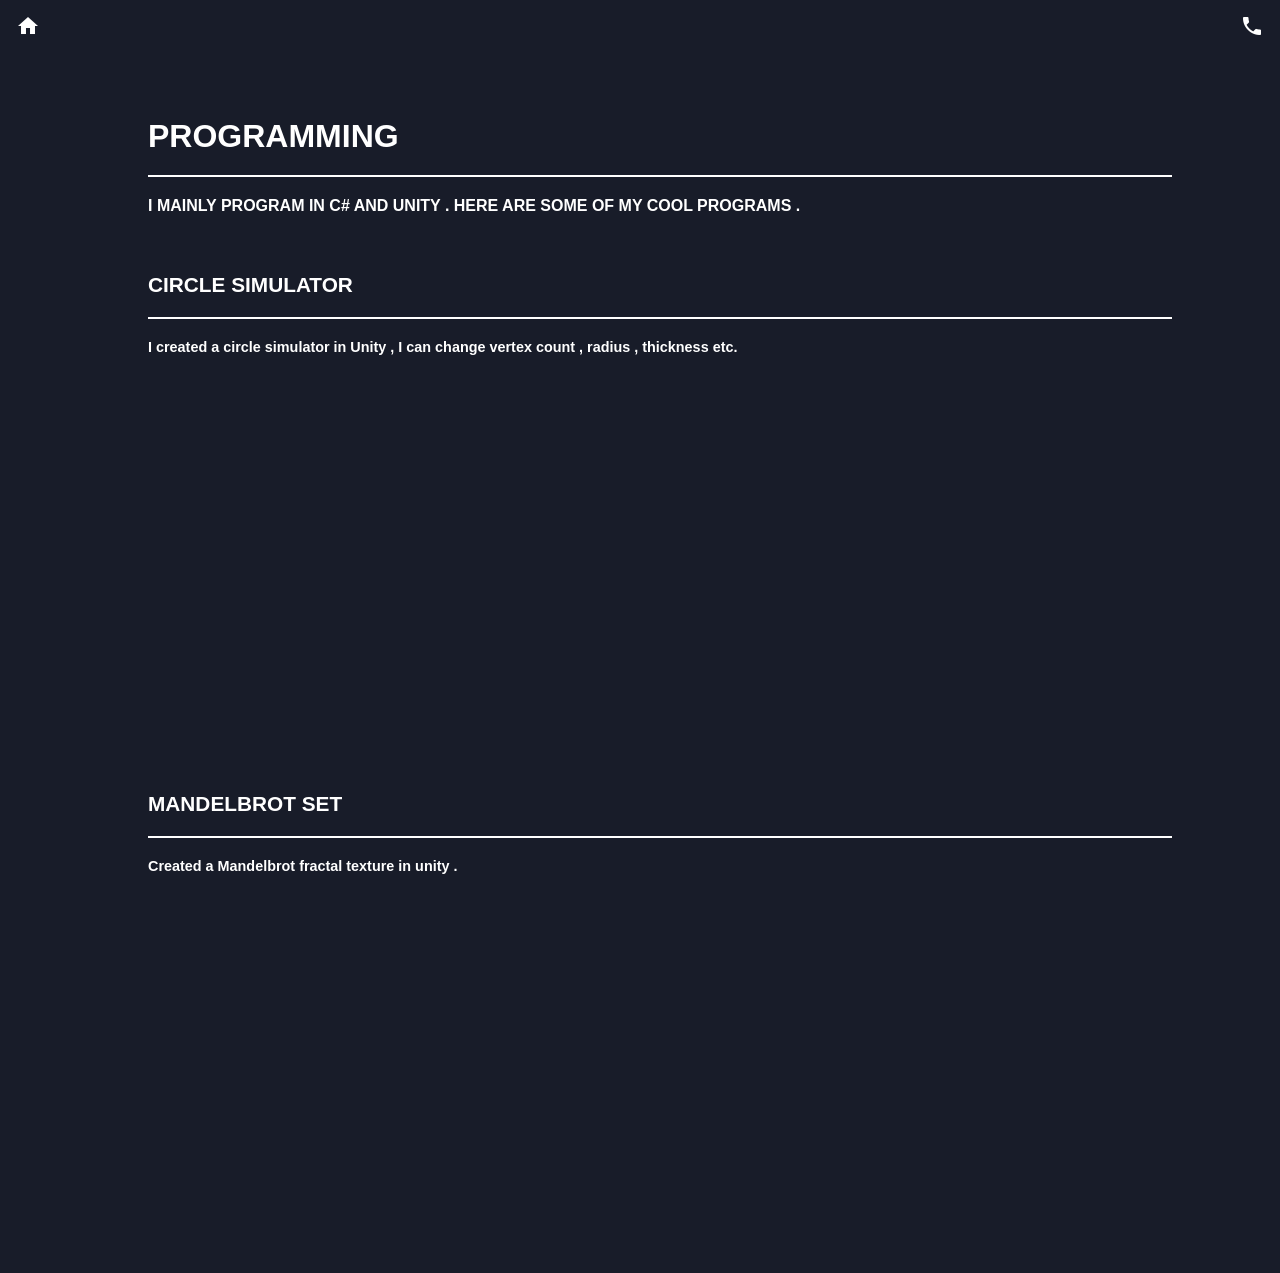
<file: portfolio/programming.html>
<!DOCTYPE html>
<html lang="en" >
   
<head>
    <meta charset="UTF-8">
    <title>programming</title>
    <link rel="stylesheet" href="styles.css">
    <link rel="stylesheet" href="https://fonts.googleapis.com/icon?family=Material+Icons">
  
</head >
    
<div class="topnav">
    <a  href="index.html"><i class="material-icons">home</i></a>
   
    <a class="contact" href="contact.html"> <i class="material-icons">phone</i> </a>
  </div>
  



<header class="gamedevinfo" >

    <h1 class="one">PROGRAMMING </h1>
    <hr>
    <h1 class="two">
        I MAINLY PROGRAM IN C# AND UNITY . HERE ARE SOME OF MY COOL PROGRAMS . 
      </h1>
    
    
    
    <br>
    <h1 class="gameName">CIRCLE SIMULATOR   </h1>
    <hr>
    <h1 class="gameInfo"> I created a circle simulator in Unity  , I can change vertex count , radius , thickness etc.
        <br><br>
         <div class="video-responsive">
            <iframe width="560" height="315" src="https://www.youtube.com/embed/p-6SXqOCRqs" title="YouTube video player" frameborder="0" allow="accelerometer; autoplay; clipboard-write; encrypted-media; gyroscope; picture-in-picture" allowfullscreen></iframe>
    <div></h1>
        
        <br>
       <h1 class="gameName">MANDELBROT SET  </h1>
            <hr>
            <h1 class="gameInfo"> Created a Mandelbrot fractal texture in unity . 
            <br><br>
            <div class="video-responsive">
                <iframe width="560" height="315" src="https://www.youtube.com/embed/rupea3K9MfM" title="YouTube video player" frameborder="0" allow="accelerometer; autoplay; clipboard-write; encrypted-media; gyroscope; picture-in-picture" allowfullscreen></iframe>
        <div></h1>
                
                    
                

                 
   
</header>



            
<body >
</body>
</html>
</file>
<file: styles.css>
body{
    font-family: Arial, Helvetica, sans-serif;
    background: rgb(24, 28, 41);
    color: white;
    margin: 0;
    padding: 0;
}
header
{
background: rgb(24, 28, 41);

padding: 0;
}
h1{
    margin: 5px;
   position: absolute;
}
section{

background: rgb(24, 28, 41);
padding: 0%;
display: flex;
flex-direction: column;
margin: auto;
}


ul{
margin: 0%;

text-align: center;
padding: 0px;
list-style-type: none;


}
li{
display: inline-block;
margin: 01%;
margin-top: 1%;
position: relative;

}

a
{
    text-decoration: none;
   color: white;
}
a:hover
{
   color: rgba(130, 179, 240);
}



.info{
    font-size: 100%;
    margin: 10% 10% 10% 10%;
}
.gamedevinfo
{
    text-align: left;
    font-size: 100%;
    margin: 5% 10% 0% 10%;
}
 .one
{
 font-size: 200%;
text-align: left;
 position: relative;
 margin: 20px;
}
hr{
    border: 1px solid white;
background-color: white;
    inline-size: 100%;
    text-align: left;
    margin: 20px;
  
}
.two
{
 font-size: 100%;
 text-align: left;
 position: relative;
 margin: 20px;
}

.SUL {
    margin: 0%;
    text-align: center;
    padding: 0px;
    list-style-type: none;
    
    
    }
     .SLI {
    display: inline-block;
    margin: 0.3%;
    margin-top: 0%;
    position: relative;
    text-align: center;
    
    }
.fa {
    padding: 20px;
    font-size: 30px;
    width: 50px;
    text-align: center;
    text-decoration: none;
    margin: 5px 2px;
  }
  .fa:hover {
    opacity: 0.9;
}
  .fa-twitter {
    background: #55ACEE;
    color: white;
  }
  .fa-linkedin {
    background: #007bb5;
    color: white;
  }
  .fa-youtube {
    background: #bb0000;
    color: white;
  }
  .fa-reddit {
    background: #ff5700;
    color: white;
  }
  .fa-github {
    background: #2c4762;
    color: white;
  }
  
  .grid-container {  
     
  margin: 20px;
    display: grid;
    grid-template-columns: 25% 25% 25% 25%  ;
    padding: 0% 0% 0% 0% ;
 
 
  }
  .grid-item {
    
   
      display: flex;
    
    
  }
  .grid-item img {
    width: 250px;
   align-self: flex-start;
 


}
  
.grid-item figcaption {
    
    text-align: center;
font-size: 80%;
}




.video-responsive iframe
{
  width: 640px;
  height: 360px;
    
}
* {
    box-sizing: border-box;
  }
  
  body {
    margin: 0;
    font-family: Arial;
  }
  
  .toptext {
    text-align: center;
    padding: 32px;
  }
  
  .row {
     
    display: -ms-flexbox; /* IE10 */
    display: flex;
    -ms-flex-wrap: wrap; /* IE10 */
    flex-wrap: wrap;
    padding: 0 10px;
   
  }
  
  /* Create four equal columns that sits next to each other */
  .column {
    -ms-flex: 25%; /* IE10 */
    flex: 25%;
    max-width: 25%;
    padding: 0 10px;
   
    text-align: center;
  }
  
  .column img {
    margin-top: 8px;
    vertical-align: middle;
    width: 100%;
    image-rendering: pixelated;   
      image-rendering: -moz-crisp-edges; 
          image-rendering: crisp-edges;

  }
  .notpixart {
    margin-top: 8px;
    vertical-align: middle;
  
   

  }
  .column :hover
  {
  
        opacity: 0.9;
  
  }
  /* Responsive layout - makes a two column-layout instead of four columns */
  @media screen and (max-width: 800px) {
    .column {
      -ms-flex: 50%;
      flex: 50%;
      max-width: 50%;
    }
  }
  
  /* Responsive layout - makes the two columns stack on top of each other instead of next to each other */
  @media screen and (max-width: 600px) {
    .column {
      -ms-flex: 100%;
      flex: 100%;
      max-width: 100%;
    }
  }


  
  .topnav {
    
    overflow: hidden;

  
    top: 0;
    width: 100%;
   
  }
  
  .topnav a {
float: left;

    display: block;
    text-align: center;
    padding: 14px 16px;
    text-decoration: none;
    font-size: 17px;
  }
  .topnav .contact 
  {
    float: right;
text-align: center;
    display: block;
    position: relative;
    padding: 14px 16px;
    text-decoration: none;
    font-size: 17px;
  } 
  
  
  .topnav a.active {
    background-color: #4CAF50;
    color: white;
  }
  .material-icons {vertical-align:-14%}


 .gameName
{
  
 font-size: 130%;
text-align: left;
 position: relative;
 margin: 20px;
}
hr{
    border: 1px solid white;
background-color: white;
    inline-size: 100%;
    text-align: left;
    margin: 20px;
  
}
.gameInfo
{
 font-size: 90%;
 text-align: left;
 position: relative;
 margin: 20px;
}
</file>
<file: portfolio/styles.css>
body{
    font-family: Arial, Helvetica, sans-serif;
    background: rgb(24, 28, 41);
    color: white;
    margin: 0;
    padding: 0;
}
header
{
background: rgb(24, 28, 41);

padding: 0;
}
h1{
    margin: 5px;
   position: absolute;
}
section{

background: rgb(24, 28, 41);
padding: 0%;
display: flex;
flex-direction: column;
margin: auto;
}


ul{
margin: 0%;

text-align: center;
padding: 0px;
list-style-type: none;


}
li{
display: inline-block;
margin: 01%;
margin-top: 1%;
position: relative;

}

a
{
    text-decoration: none;
   color: white;
}
a:hover
{
   color: rgba(130, 179, 240);
}



.info{
    font-size: 100%;
    margin: 10% 10% 10% 10%;
}
.gamedevinfo
{
    text-align: left;
    font-size: 100%;
    margin: 5% 10% 0% 10%;
}
 .one
{
 font-size: 200%;
text-align: left;
 position: relative;
 margin: 20px;
}
hr{
    border: 1px solid white;
background-color: white;
    inline-size: 100%;
    text-align: left;
    margin: 20px;
  
}
.two
{
 font-size: 100%;
 text-align: left;
 position: relative;
 margin: 20px;
}

.SUL {
    margin: 0%;
    text-align: center;
    padding: 0px;
    list-style-type: none;
    
    
    }
     .SLI {
    display: inline-block;
    margin: 0.3%;
    margin-top: 0%;
    position: relative;
    text-align: center;
    
    }
.fa {
    padding: 20px;
    font-size: 30px;
    width: 50px;
    text-align: center;
    text-decoration: none;
    margin: 5px 2px;
  }
  .fa:hover {
    opacity: 0.9;
}
  .fa-twitter {
    background: #55ACEE;
    color: white;
  }
  .fa-linkedin {
    background: #007bb5;
    color: white;
  }
  .fa-youtube {
    background: #bb0000;
    color: white;
  }
  .fa-reddit {
    background: #ff5700;
    color: white;
  }
  .fa-github {
    background: #2c4762;
    color: white;
  }
  
  .grid-container {  
     
  margin: 20px;
    display: grid;
    grid-template-columns: 25% 25% 25% 25%  ;
    padding: 0% 0% 0% 0% ;
 
 
  }
  .grid-item {
    
   
      display: flex;
    
    
  }
  .grid-item img {
    width: 250px;
   align-self: flex-start;
 


}
  
.grid-item figcaption {
    
    text-align: center;
font-size: 80%;
}




.video-responsive iframe
{
  width: 640px;
  height: 360px;
    
}
* {
    box-sizing: border-box;
  }
  
  body {
    margin: 0;
    font-family: Arial;
  }
  
  .toptext {
    text-align: center;
    padding: 32px;
  }
  
  .row {
     
    display: -ms-flexbox; /* IE10 */
    display: flex;
    -ms-flex-wrap: wrap; /* IE10 */
    flex-wrap: wrap;
    padding: 0 10px;
   
  }
  
  /* Create four equal columns that sits next to each other */
  .column {
    -ms-flex: 25%; /* IE10 */
    flex: 25%;
    max-width: 25%;
    padding: 0 10px;
   
    text-align: center;
  }
  
  .column img {
    margin-top: 8px;
    vertical-align: middle;
    width: 100%;
    image-rendering: pixelated;   
      image-rendering: -moz-crisp-edges; 
          image-rendering: crisp-edges;

  }
  .notpixart {
    margin-top: 8px;
    vertical-align: middle;
  
   

  }
  .column :hover
  {
  
        opacity: 0.9;
  
  }
  /* Responsive layout - makes a two column-layout instead of four columns */
  @media screen and (max-width: 800px) {
    .column {
      -ms-flex: 50%;
      flex: 50%;
      max-width: 50%;
    }
  }
  
  /* Responsive layout - makes the two columns stack on top of each other instead of next to each other */
  @media screen and (max-width: 600px) {
    .column {
      -ms-flex: 100%;
      flex: 100%;
      max-width: 100%;
    }
  }


  
  .topnav {
    
    overflow: hidden;

  
    top: 0;
    width: 100%;
   
  }
  
  .topnav a {
float: left;

    display: block;
    text-align: center;
    padding: 14px 16px;
    text-decoration: none;
    font-size: 17px;
  }
  .topnav .contact 
  {
    float: right;
text-align: center;
    display: block;
    position: relative;
    padding: 14px 16px;
    text-decoration: none;
    font-size: 17px;
  } 
  
  
  .topnav a.active {
    background-color: #4CAF50;
    color: white;
  }
  .material-icons {vertical-align:-14%}


 .gameName
{
  
 font-size: 130%;
text-align: left;
 position: relative;
 margin: 20px;
}
hr{
    border: 1px solid white;
background-color: white;
    inline-size: 100%;
    text-align: left;
    margin: 20px;
  
}
.gameInfo
{
 font-size: 90%;
 text-align: left;
 position: relative;
 margin: 20px;
}
</file>
